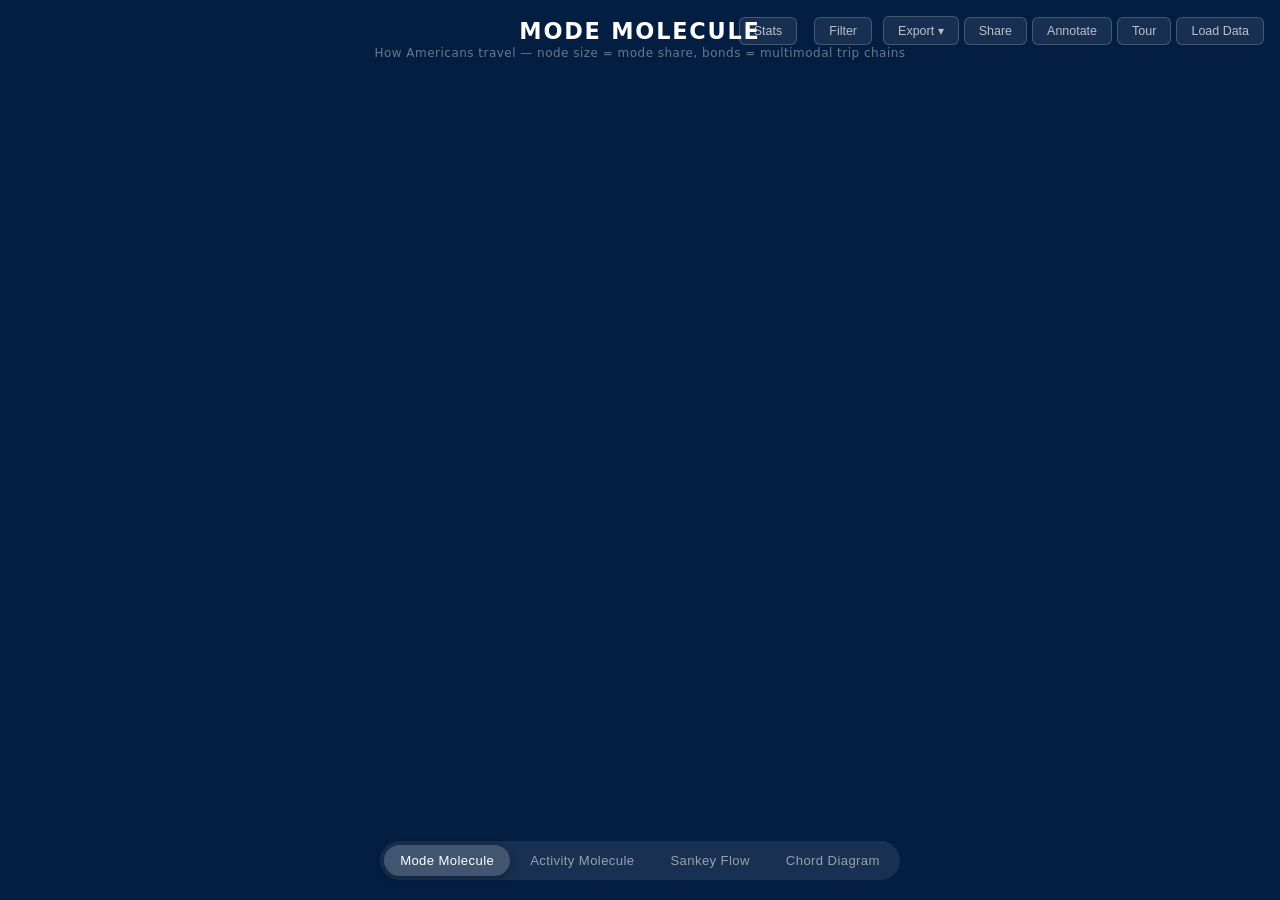
<file: travel-molecule.html>
<!DOCTYPE html>
<html lang="en">
<head>
  <meta charset="UTF-8">
  <meta name="viewport" content="width=device-width, initial-scale=1.0">
  <title>Travel Molecule — NHTS Visualization</title>
  <link rel="stylesheet" href="css/travel-molecule.css">
</head>
<body>

  <h1><span id="viz-title">Mode Molecule</span></h1>
  <p class="subtitle" id="viz-subtitle">How Americans travel — node size = mode share, bonds = multimodal trip chains</p>

  <div id="molecule-container"></div>

  <div id="stats-panel" class="stats-panel"></div>

  <div id="filter-panel" class="filter-panel"></div>

  <div class="print-only">
    <div class="print-header">Travel Molecule &mdash; NHTS 2017</div>
    <div class="print-footer">Data: National Household Travel Survey (nhts.ornl.gov)</div>
  </div>

  <div class="data-controls">
    <button id="btn-stats" onclick="StatsPanel.toggle()">Stats</button>
    <button class="filter-btn" id="btn-filter">Filter</button>
    <div class="export-dropdown" id="export-dropdown">
      <button class="data-btn" id="btn-export">Export &#9662;</button>
      <div class="export-menu" id="export-menu">
        <button class="export-option" data-format="svg">SVG</button>
        <button class="export-option" data-format="png">PNG</button>
        <button class="export-option" data-format="csv">CSV</button>
        <button class="export-option" data-format="json">JSON</button>
      </div>
    </div>
    <button class="data-btn" id="btn-share" title="Copy shareable link">Share</button>
    <button class="data-btn" id="btn-annotate" onclick="Annotations.toggleMode()" title="Toggle annotation mode">Annotate</button>
    <button class="data-btn" id="btn-tour" onclick="StoryMode.start()" title="Start guided tour">Tour</button>
    <button class="data-btn" id="btn-load" title="Load custom data">Load Data</button>
    <input type="file" id="file-input" accept=".csv,.json" multiple style="display:none">
  </div>

  <div class="search-box" id="search-container">
    <input type="text" id="node-search" placeholder="Search nodes... (press /)" autocomplete="off">
    <div class="search-results" id="search-results"></div>
  </div>

  <div class="keyboard-help" id="keyboard-help">
    <h3>Keyboard Shortcuts</h3>
    <div><kbd>Tab</kbd> / <kbd>Shift+Tab</kbd> Cycle through nodes</div>
    <div><kbd>Enter</kbd> / <kbd>Space</kbd> Select focused node</div>
    <div><kbd>Esc</kbd> Clear selection</div>
    <div><kbd>/</kbd> Open search</div>
    <div><kbd>1</kbd> Mode Molecule view</div>
    <div><kbd>2</kbd> Activity Molecule view</div>
    <div><kbd>3</kbd> Sankey Flow view</div>
    <div><kbd>4</kbd> Chord Diagram view</div>
    <div><kbd>t</kbd> Start guided tour</div>
    <div><kbd>a</kbd> Toggle annotation mode</div>
    <div><kbd>?</kbd> Toggle this help</div>
  </div>

  <div class="toast" id="toast"></div>

  <div class="toggle-bar">
    <button class="toggle-btn active" id="btn-mode" onclick="switchTo('mode')" aria-pressed="true">Mode Molecule</button>
    <button class="toggle-btn" id="btn-activity" onclick="switchTo('activity')" aria-pressed="false">Activity Molecule</button>
    <button class="toggle-btn" id="btn-sankey" onclick="switchTo('sankey')" aria-pressed="false">Sankey Flow</button>
    <button class="toggle-btn" id="btn-chord" onclick="switchTo('chord')" aria-pressed="false">Chord Diagram</button>
  </div>

  <div class="demo-selector" id="demo-selector" style="display:none">
    <select id="demo-dimension">
      <option value="">All Population</option>
    </select>
    <select id="demo-category" style="display:none">
    </select>
  </div>

  <div class="legend" id="mode-legend"></div>

  <script src="https://d3js.org/d3.v4.min.js" integrity="sha384-1EOYqz4UgZkewWm70NbT1JBUXSQpOIS2AaJy6/evZH+lXOrt9ITSJbFctNeyBoIJ" crossorigin="anonymous"></script>
  <script src="js/travel-molecule-data.js"></script>
  <script src="js/data-loader.js"></script>
  <script src="js/travel-molecule.js"></script>
  <script src="js/sankey-view.js"></script>
  <script src="js/chord-view.js"></script>
  <script src="js/filter-controls.js"></script>
  <script src="js/keyboard-nav.js"></script>
  <script src="js/stats-panel.js"></script>
  <script src="js/demographics.js"></script>
  <script src="js/story-mode.js"></script>
  <script src="js/annotations.js"></script>
  <script src="js/export.js"></script>
  <script src="js/url-state.js"></script>
  <script src="js/api.js"></script>
  <script>
    /* ── Toast notification helper ── */
    function showToast(message, type) {
      var toast = document.getElementById("toast");
      toast.textContent = message;
      toast.className = "toast " + (type || "success") + " visible";
      clearTimeout(showToast._timer);
      showToast._timer = setTimeout(function () {
        toast.className = "toast";
      }, 3000);
    }

    /* ── URL parameter handling ── */
    function getUrlParams() {
      var params = {};
      var search = window.location.search.substring(1);
      if (!search) return params;
      search.split("&").forEach(function (pair) {
        var kv = pair.split("=");
        params[decodeURIComponent(kv[0])] = decodeURIComponent(kv[1] || "");
      });
      return params;
    }

    function loadJsonUrl(url, callback) {
      d3.json(url, function (error, json) {
        if (error) {
          showToast("Failed to load JSON from URL", "error");
          return;
        }
        callback(json);
        showToast("Loaded dataset from URL", "success");
      });
    }

    function loadCsvDataset(modesUrl, chainsUrl, callback) {
      d3.csv(modesUrl, function (error, modes) {
        if (error) {
          showToast("Failed to load modes CSV", "error");
          return;
        }
        d3.csv(chainsUrl, function (error2, chains) {
          if (error2) {
            showToast("Failed to load chains CSV", "error");
            return;
          }
          var dataset = parseCsvToDataset(modes, chains);
          callback(dataset);
          showToast("Loaded CSV dataset", "success");
        });
      });
    }

    function parseCsvToDataset(modes, chains) {
      var nodes = modes.map(function (row) {
        return {
          id: row.id || row.mode || row.name,
          label: row.label || row.mode || row.name,
          share: parseFloat(row.share) || 0,
          color: row.color || "#888"
        };
      });
      var links = chains.map(function (row) {
        return {
          source: row.source || row.from,
          target: row.target || row.to,
          value: parseFloat(row.value || row.weight) || 1
        };
      });
      return { nodes: nodes, links: links };
    }

    /* ── File upload handling ── */
    document.getElementById("btn-load").addEventListener("click", function () {
      document.getElementById("file-input").click();
    });

    document.getElementById("file-input").addEventListener("change", function (e) {
      var files = e.target.files;
      if (!files || files.length === 0) return;

      if (files.length === 1 && files[0].name.match(/\.json$/i)) {
        var reader = new FileReader();
        reader.onload = function (evt) {
          try {
            var json = JSON.parse(evt.target.result);
            if (json.nodes && json.links) {
              switchDataset(json);
              buildLegend(json);
              StatsPanel.update(json);
              showToast("Loaded " + files[0].name, "success");
            } else {
              showToast("JSON must contain nodes and links arrays", "error");
            }
          } catch (err) {
            showToast("Invalid JSON file", "error");
          }
        };
        reader.readAsText(files[0]);
      } else {
        // Handle CSV files — match by filename pattern
        var csvFiles = Array.prototype.slice.call(files).filter(function (f) {
          return f.name.match(/\.csv$/i);
        });
        if (csvFiles.length === 0) {
          showToast("Unrecognized file format. Use .csv or .json", "error");
          return;
        }
        var modesFile = null;
        var chainsFile = null;
        csvFiles.forEach(function (f) {
          var name = f.name.toLowerCase();
          if (name.indexOf("mode") !== -1 || name.indexOf("node") !== -1) {
            modesFile = f;
          } else if (name.indexOf("chain") !== -1 || name.indexOf("link") !== -1 || name.indexOf("edge") !== -1) {
            chainsFile = f;
          } else if (name.indexOf("activit") !== -1) {
            modesFile = modesFile || f;
          }
        });
        if (!modesFile || !chainsFile) {
          if (csvFiles.length === 1) {
            showToast("Need both nodes and links CSVs (found 1 file)", "error");
          } else {
            showToast("Could not match CSV files. Name them with 'modes'/'chains'", "error");
          }
          return;
        }
        var readCsvFile = function (file, cb) {
          var r = new FileReader();
          r.onload = function (evt) { cb(d3.csvParse(evt.target.result)); };
          r.readAsText(file);
        };
        readCsvFile(modesFile, function (modes) {
          readCsvFile(chainsFile, function (chains) {
            var dataset = parseCsvToDataset(modes, chains);
            switchDataset(dataset);
            buildLegend(dataset);
            StatsPanel.update(dataset);
            showToast("Loaded CSV dataset (" + csvFiles.length + " files)", "success");
          });
        });
      }
      // Reset input so the same file can be re-selected
      e.target.value = "";
    });

    /* ── Filter panel toggle ── */
    document.getElementById("btn-filter").addEventListener("click", function () {
      var panel = document.getElementById("filter-panel");
      var btn = document.getElementById("btn-filter");
      panel.classList.toggle("open");
      btn.classList.toggle("active");
    });

    function initFilterControls(data) {
      FilterControls.init(
        document.getElementById("filter-panel"),
        data,
        function (filtered) {
          switchDataset(filtered);
          buildLegend(filtered);
          StatsPanel.update(filtered);
        }
      );
    }

    /* ── Demographic selector helpers ── */
    var currentView = "mode";

    function initDemoSelector() {
      Demographics.load().then(function () {
        var dimSelect = document.getElementById("demo-dimension");
        var dims = Demographics.getDimensions();
        dims.forEach(function (d) {
          var opt = document.createElement("option");
          opt.value = d;
          opt.textContent = Demographics.getDimensionLabel(d);
          dimSelect.appendChild(opt);
        });
        if (currentView === "mode") {
          document.getElementById("demo-selector").style.display = "flex";
        }
      }).catch(function (err) {
        console.warn("Could not load demographics:", err);
      });
    }

    function onDimensionChange() {
      var dimSelect = document.getElementById("demo-dimension");
      var catSelect = document.getElementById("demo-category");
      var dimension = dimSelect.value;

      if (!dimension) {
        catSelect.style.display = "none";
        catSelect.innerHTML = "";
        var data = MODE_MOLECULE_DATA;
        switchDataset(data);
        buildLegend(data);
        StatsPanel.update(data);
        return;
      }

      var cats = Demographics.getCategories(dimension);
      catSelect.innerHTML = "";
      cats.forEach(function (c) {
        var opt = document.createElement("option");
        opt.value = c;
        opt.textContent = c;
        catSelect.appendChild(opt);
      });
      catSelect.style.display = "";
      onCategoryChange();
    }

    function onCategoryChange() {
      var dimension = document.getElementById("demo-dimension").value;
      var category = document.getElementById("demo-category").value;
      if (!dimension || !category) return;

      var data = Demographics.buildMoleculeForCategory(dimension, category, MODE_MOLECULE_DATA);
      switchDataset(data);
      buildLegend(data);
      StatsPanel.update(data);
    }

    document.getElementById("demo-dimension").addEventListener("change", onDimensionChange);
    document.getElementById("demo-category").addEventListener("change", onCategoryChange);

    /* ── Initialization ── */
    document.addEventListener("DOMContentLoaded", function () {
      var params = getUrlParams();
      var initialView = params.view || "mode";
      currentView = initialView;

      if (params.data) {
        // ?data=url-to-json — load a complete JSON dataset
        loadJsonUrl(params.data, function (json) {
          initMolecule("molecule-container", json);
          buildLegend(json);
          StatsPanel.update(json);
          initFilterControls(json);
        });
      } else if (params.modes && params.chains) {
        // ?modes=path/to/modes.csv&chains=path/to/chains.csv — load custom CSVs
        loadCsvDataset(params.modes, params.chains, function (dataset) {
          initMolecule("molecule-container", dataset);
          buildLegend(dataset);
          StatsPanel.update(dataset);
          initFilterControls(dataset);
        });
      } else if (params.source === "csv") {
        // ?source=csv — load from data/ directory CSV files
        loadCsvDataset("data/modes.csv", "data/chains.csv", function (dataset) {
          initMolecule("molecule-container", dataset);
          buildLegend(dataset);
          StatsPanel.update(dataset);
          initFilterControls(dataset);
        });
      } else {
        // Default: use hardcoded data
        var defaultData = initialView === "activity" ? ACTIVITY_MOLECULE_DATA : MODE_MOLECULE_DATA;
        initMolecule("molecule-container", defaultData);
        buildLegend(defaultData);
        StatsPanel.update(defaultData);
        initFilterControls(defaultData);

        // ?view=activity — start on activity view
        if (initialView === "activity") {
          document.getElementById("btn-mode").className = "toggle-btn";
          document.getElementById("btn-activity").className = "toggle-btn active";
          document.getElementById("btn-mode").setAttribute("aria-pressed", "false");
          document.getElementById("btn-activity").setAttribute("aria-pressed", "true");
        }
      }

      // Load demographic data and populate selector
      initDemoSelector();

      /* ── Keyboard navigation ── */
      KeyboardNav.init(
        function () { return getMoleculeNodes(); },
        function (node) {
          // onFocus callback — highlight (or clear) a node
          if (node) {
            highlightNode(node.id);
          } else {
            highlightNode(null);
          }
        },
        function (node) {
          // onSelect callback — select a node
          if (node) {
            selectNode(node.id);
          }
        }
      );

      /* ── Search / autocomplete ── */
      var searchInput = document.getElementById("node-search");
      var searchResults = document.getElementById("search-results");
      var searchContainer = document.getElementById("search-container");
      var searchActiveIndex = -1;

      searchInput.addEventListener("input", function () {
        var query = searchInput.value.trim().toLowerCase();
        searchResults.innerHTML = "";
        searchActiveIndex = -1;
        if (!query) return;

        var nodes = getMoleculeNodes();
        var matches = nodes.filter(function (n) {
          return n.label.toLowerCase().indexOf(query) !== -1;
        });

        matches.forEach(function (n, i) {
          var div = document.createElement("div");
          div.className = "search-item";
          div.innerHTML = "<span>" + n.label + "</span><span style='color:" +
            n.color + "'>" + (n.share * 100).toFixed(1) + "%</span>";
          div.addEventListener("click", function () {
            selectNode(n.id);
            closeSearch();
          });
          searchResults.appendChild(div);
        });
      });

      searchInput.addEventListener("keydown", function (e) {
        var items = searchResults.querySelectorAll(".search-item");
        if (e.key === "ArrowDown") {
          e.preventDefault();
          searchActiveIndex = Math.min(searchActiveIndex + 1, items.length - 1);
          updateSearchActive(items);
        } else if (e.key === "ArrowUp") {
          e.preventDefault();
          searchActiveIndex = Math.max(searchActiveIndex - 1, 0);
          updateSearchActive(items);
        } else if (e.key === "Enter") {
          e.preventDefault();
          if (searchActiveIndex >= 0 && items[searchActiveIndex]) {
            items[searchActiveIndex].click();
          } else if (items.length > 0) {
            items[0].click();
          }
        } else if (e.key === "Escape") {
          e.preventDefault();
          closeSearch();
        }
      });

      function updateSearchActive(items) {
        for (var i = 0; i < items.length; i++) {
          items[i].classList.toggle("active", i === searchActiveIndex);
        }
        if (items[searchActiveIndex]) {
          items[searchActiveIndex].scrollIntoView({ block: "nearest" });
        }
      }

      function closeSearch() {
        searchContainer.classList.remove("visible");
        searchInput.value = "";
        searchResults.innerHTML = "";
        searchActiveIndex = -1;
        searchInput.blur();
      }

      // Close search on outside click
      document.addEventListener("click", function (e) {
        if (searchContainer.classList.contains("visible") &&
            !searchContainer.contains(e.target)) {
          closeSearch();
        }
      });
    });

    function switchTo(view) {
      var prevView = currentView;
      currentView = view;

      // Destroy previous non-molecule views
      if (prevView === "sankey") { SankeyView.destroy(); }
      if (prevView === "chord") { ChordView.destroy(); }

      // For molecule views, clear the container and re-init if coming from non-molecule
      var container = document.getElementById("molecule-container");
      var isMoleculeView = (view === "mode" || view === "activity");
      var wasMoleculeView = (prevView === "mode" || prevView === "activity");

      if (isMoleculeView) {
        var data = view === "mode" ? MODE_MOLECULE_DATA : ACTIVITY_MOLECULE_DATA;
        if (!wasMoleculeView) {
          // Coming from a non-molecule view: need to re-init the force graph
          container.innerHTML = "";
          initMolecule("molecule-container", data);
        } else {
          switchDataset(data);
        }
        buildLegend(data);
        StatsPanel.update(data);
        FilterControls.reset();
        FilterControls.updateNodes(data);
      } else if (view === "sankey") {
        if (wasMoleculeView) {
          // Clear molecule SVG first
          container.innerHTML = "";
        }
        SankeyView.init("molecule-container", MODE_MOLECULE_DATA, ACTIVITY_MOLECULE_DATA);
        buildLegend(MODE_MOLECULE_DATA);
      } else if (view === "chord") {
        if (wasMoleculeView) {
          container.innerHTML = "";
        }
        ChordView.init("molecule-container", MODE_MOLECULE_DATA);
        buildLegend(MODE_MOLECULE_DATA);
      }

      // Update toggle button states
      var viewButtons = ["mode", "activity", "sankey", "chord"];
      viewButtons.forEach(function (v) {
        var btn = document.getElementById("btn-" + v);
        if (btn) {
          btn.className = "toggle-btn" + (v === view ? " active" : "");
          btn.setAttribute("aria-pressed", v === view ? "true" : "false");
        }
      });

      // Show demographic selector only for mode view
      var demoSelector = document.getElementById("demo-selector");
      if (view === "mode" && Demographics.data) {
        demoSelector.style.display = "flex";
      } else {
        demoSelector.style.display = "none";
      }

      // Reset demographic dropdowns when switching away from mode view
      if (view !== "mode") {
        document.getElementById("demo-dimension").value = "";
        document.getElementById("demo-category").style.display = "none";
        document.getElementById("demo-category").innerHTML = "";
      }
    }

    function buildLegend(data) {
      var el = document.getElementById("mode-legend");
      el.innerHTML = data.nodes.map(function (n) {
        return '<div><span class="legend-dot" style="background:' + n.color + '"></span>' +
          n.label + ' (' + (n.share * 100).toFixed(1) + '%)</div>';
      }).join("");
    }

    /* ── Export dropdown ── */
    (function () {
      var exportBtn = document.getElementById("btn-export");
      var exportMenu = document.getElementById("export-menu");

      exportBtn.addEventListener("click", function (e) {
        e.stopPropagation();
        exportMenu.classList.toggle("open");
      });

      document.addEventListener("click", function () {
        exportMenu.classList.remove("open");
      });

      var options = document.querySelectorAll(".export-option");
      for (var i = 0; i < options.length; i++) {
        options[i].addEventListener("click", function (e) {
          e.stopPropagation();
          var format = this.getAttribute("data-format");
          var svgEl = document.querySelector("#molecule-container svg");
          if (format === "svg") {
            ExportTools.exportSVG(svgEl);
          } else if (format === "png") {
            ExportTools.exportPNG(svgEl);
          } else if (format === "csv") {
            ExportTools.exportDataCSV(null);
          } else if (format === "json") {
            ExportTools.exportDataJSON(null);
          }
          exportMenu.classList.remove("open");
        });
      }
    })();

    /* ── Share button ── */
    document.getElementById("btn-share").addEventListener("click", function () {
      UrlState.copyShareURL();
    });

    /* ── Restore state from URL hash on load ── */
    (function () {
      var hashState = UrlState.decode();
      if (hashState && hashState.view) {
        setTimeout(function () { UrlState.apply(hashState); }, 300);
      }
    })();
  </script>

</body>
</html>
</file>
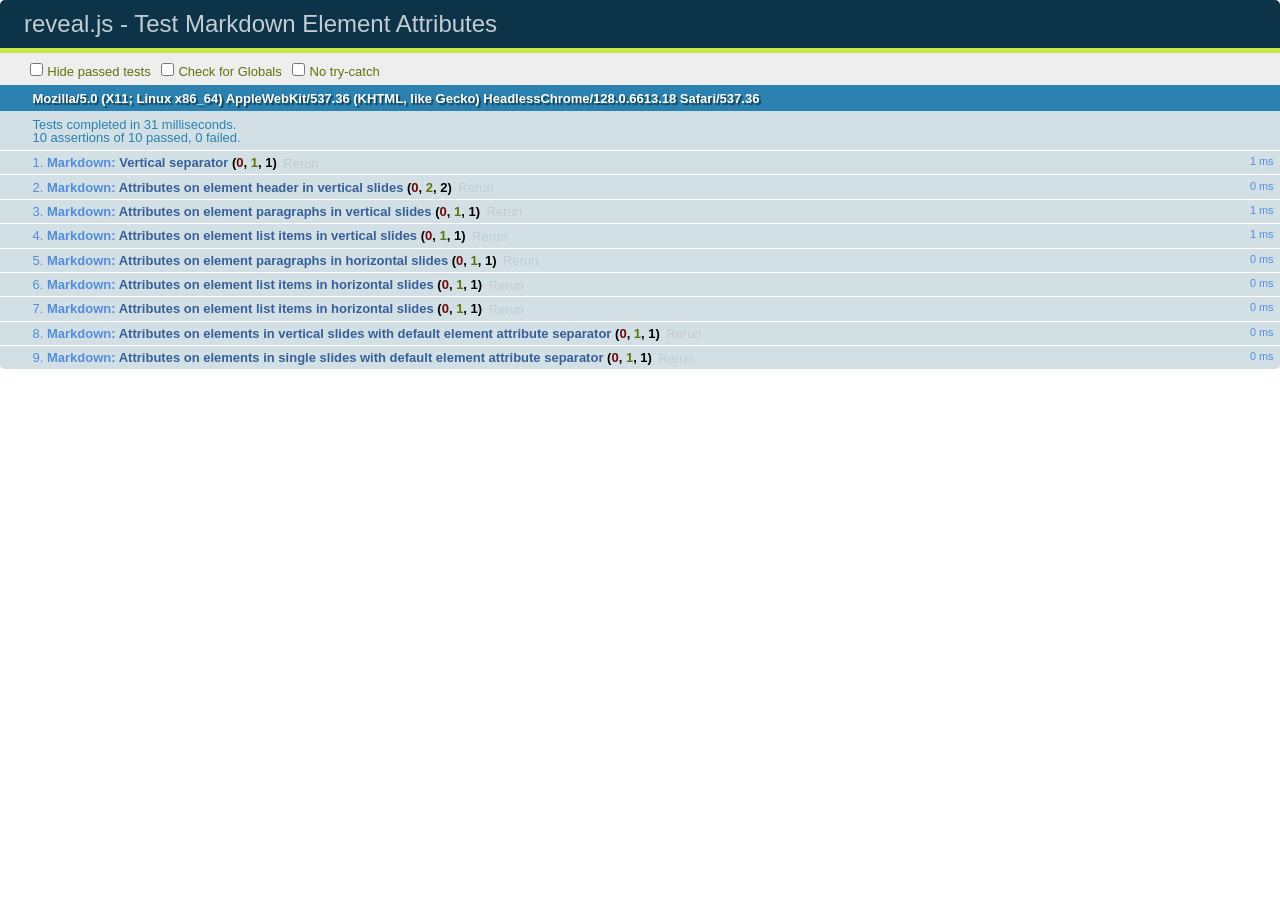
<file: reveal.js-3.1.0/test/test-markdown-element-attributes.html>
<!doctype html>
<html lang="en">

	<head>
		<meta charset="utf-8">

		<title>reveal.js - Test Markdown Element Attributes</title>

		<link rel="stylesheet" href="../css/reveal.css">
		<link rel="stylesheet" href="qunit-1.12.0.css">
	</head>

	<body style="overflow: auto;">

		<div id="qunit"></div>
		<div id="qunit-fixture"></div>

		<div class="reveal" style="display: none;">

			<div class="slides">

				<!-- <section data-markdown="example.md" data-separator="^\n\n\n" data-separator-vertical="^\n\n"></section> -->

				<!-- Slides are separated by newline + three dashes + newline, vertical slides identical but two dashes -->
				<section data-markdown data-separator="^\n---\n$" data-separator-vertical="^\n--\n$" data-element-attributes="{_\s*?([^}]+?)}">>
					<script type="text/template">
						## Slide 1.1
						<!-- {_class="fragment fade-out" data-fragment-index="1"} -->

						--

						## Slide 1.2
						<!-- {_class="fragment shrink"} -->

						Paragraph 1
						<!-- {_class="fragment grow"} -->

						Paragraph 2
						<!-- {_class="fragment grow"} -->

						- list item 1 <!-- {_class="fragment grow"} -->
						- list item 2 <!-- {_class="fragment grow"} -->
						- list item 3 <!-- {_class="fragment grow"} -->


						---

						## Slide 2


						Paragraph 1.2  
						multi-line <!-- {_class="fragment highlight-red"} -->

						Paragraph 2.2 <!-- {_class="fragment highlight-red"} -->

						Paragraph 2.3 <!-- {_class="fragment highlight-red"} -->

						Paragraph 2.4 <!-- {_class="fragment highlight-red"} -->

						- list item 1 <!-- {_class="fragment highlight-green"} -->
						- list item 2<!-- {_class="fragment highlight-green"} -->
						- list item 3<!-- {_class="fragment highlight-green"} -->
						- list item 4
						<!-- {_class="fragment highlight-green"} -->
						- list item 5<!-- {_class="fragment highlight-green"} -->

						Test

						![Example Picture](examples/assets/image2.png)
						<!-- {_class="reveal stretch"} -->

					</script>
				</section>



				<section 	data-markdown data-separator="^\n\n\n"
									data-separator-vertical="^\n\n"
									data-separator-notes="^Note:"
									data-charset="utf-8">
					<script type="text/template">
						# Test attributes in Markdown with default separator
						## Slide 1 Def <!-- .element: class="fragment highlight-red" data-fragment-index="1" -->


						## Slide 2 Def
						<!-- .element: class="fragment highlight-red" -->

					</script>
				</section>

				<section data-markdown>
				  <script type="text/template">
					## Hello world
					A paragraph
					<!-- .element: class="fragment highlight-blue" -->
				  </script>
				</section>

				<section data-markdown>
				  <script type="text/template">
					## Hello world

					Multiple  
					Line
					<!-- .element: class="fragment highlight-blue" -->
				  </script>
				</section>

				<section data-markdown>
				  <script type="text/template">
					## Hello world

					Test<!-- .element: class="fragment highlight-blue" -->

					More Test
				  </script>
				</section>


			</div>

		</div>

		<script src="../lib/js/head.min.js"></script>
		<script src="../js/reveal.js"></script>
		<script src="../plugin/markdown/marked.js"></script>
		<script src="../plugin/markdown/markdown.js"></script>
		<script src="qunit-1.12.0.js"></script>

		<script src="test-markdown-element-attributes.js"></script>

	</body>
</html>
</file>
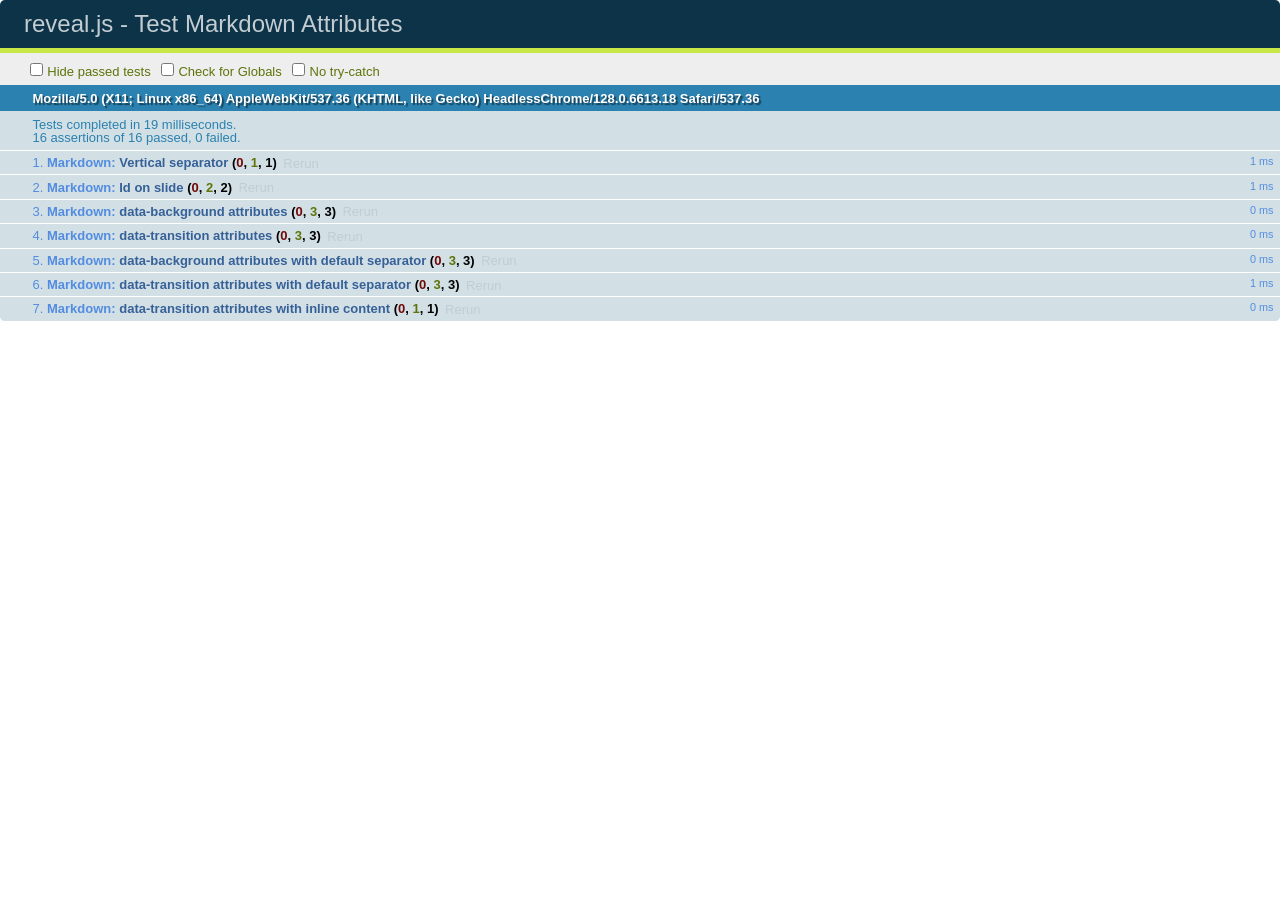
<file: reveal.js-3.1.0/test/test-markdown-slide-attributes.html>
<!doctype html>
<html lang="en">

	<head>
		<meta charset="utf-8">

		<title>reveal.js - Test Markdown Attributes</title>

		<link rel="stylesheet" href="../css/reveal.css">
		<link rel="stylesheet" href="qunit-1.12.0.css">
	</head>

	<body style="overflow: auto;">

		<div id="qunit"></div>
		<div id="qunit-fixture"></div>

		<div class="reveal" style="display: none;">

			<div class="slides">

				<!-- <section data-markdown="example.md" data-separator="^\n\n\n" data-separator-vertical="^\n\n"></section> -->

				<!-- Slides are separated by three lines, vertical slides by two lines, attributes are one any line starting with (spaces and) two dashes -->
				<section 	data-markdown data-separator="^\n\n\n"
									data-separator-vertical="^\n\n"
									data-separator-notes="^Note:"
									data-attributes="--\s(.*?)$"
									data-charset="utf-8">
					<script type="text/template">
						# Test attributes in Markdown
						## Slide 1



						## Slide 2
						<!-- -- id="slide2" data-transition="zoom" data-background="#A0C66B" -->


						## Slide 2.1
						<!-- -- data-background="#ff0000" data-transition="fade" -->


						## Slide 2.2
						[Link to Slide2](#/slide2)



						## Slide 3
						<!-- -- data-transition="zoom" data-background="#C6916B" -->



						## Slide 4
					</script>
				</section>

				<section 	data-markdown data-separator="^\n\n\n"
									data-separator-vertical="^\n\n"
									data-separator-notes="^Note:"
									data-charset="utf-8">
					<script type="text/template">
						# Test attributes in Markdown with default separator
						## Slide 1 Def



						## Slide 2 Def
						<!-- .slide: id="slide2def" data-transition="concave" data-background="#A7C66B" -->


						## Slide 2.1 Def
						<!-- .slide: data-background="#f70000" data-transition="page" -->


						## Slide 2.2 Def
						[Link to Slide2](#/slide2def)



						## Slide 3 Def
						<!-- .slide: data-transition="concave" data-background="#C7916B" -->



						## Slide 4
					</script>
				</section>

				<section data-markdown>
					<script type="text/template">
						<!-- .slide: data-background="#ff0000" -->
						## Hello world
					</script>
				</section>

				<section data-markdown>
					<script type="text/template">
						## Hello world
						<!-- .slide: data-background="#ff0000" -->
					</script>
				</section>

				<section data-markdown>
					<script type="text/template">
						## Hello world

						Test
						<!-- .slide: data-background="#ff0000" -->

						More Test
					</script>
				</section>

			</div>

		</div>

		<script src="../lib/js/head.min.js"></script>
		<script src="../js/reveal.js"></script>
		<script src="../plugin/markdown/marked.js"></script>
		<script src="../plugin/markdown/markdown.js"></script>
		<script src="qunit-1.12.0.js"></script>

		<script src="test-markdown-slide-attributes.js"></script>

	</body>
</html>
</file>
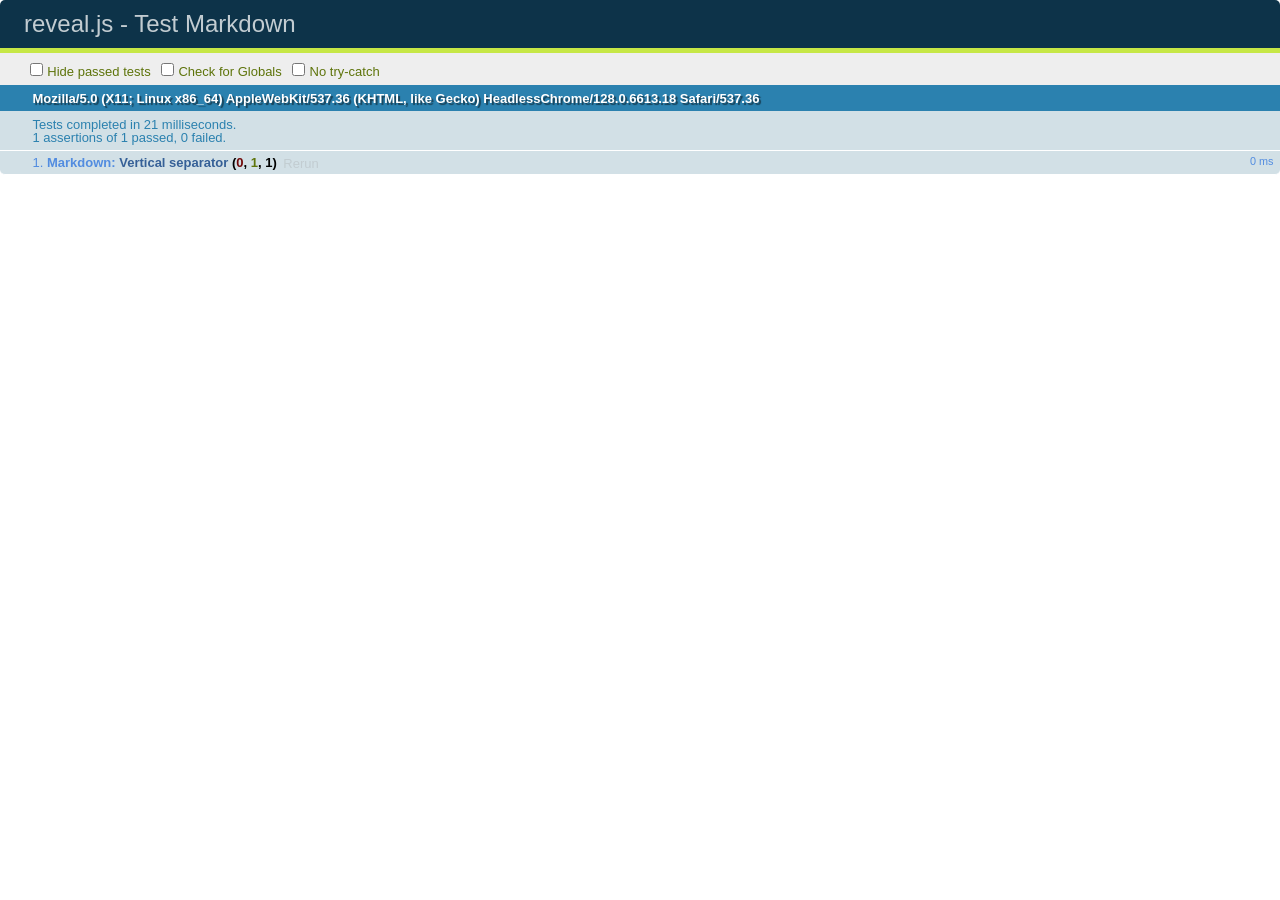
<file: reveal.js-3.1.0/test/test-markdown.html>
<!doctype html>
<html lang="en">

	<head>
		<meta charset="utf-8">

		<title>reveal.js - Test Markdown</title>

		<link rel="stylesheet" href="../css/reveal.css">
		<link rel="stylesheet" href="qunit-1.12.0.css">
	</head>

	<body style="overflow: auto;">

		<div id="qunit"></div>
  		<div id="qunit-fixture"></div>

		<div class="reveal" style="display: none;">

			<div class="slides">

				<!-- <section data-markdown="example.md" data-separator="^\n\n\n" data-separator-vertical="^\n\n"></section> -->

				<!-- Slides are separated by newline + three dashes + newline, vertical slides identical but two dashes -->
				<section data-markdown data-separator="^\n---\n$" data-separator-vertical="^\n--\n$">
					<script type="text/template">
						## Slide 1.1

						--

						## Slide 1.2

						---

						## Slide 2
					</script>
				</section>

			</div>

		</div>

		<script src="../lib/js/head.min.js"></script>
		<script src="../js/reveal.js"></script>
		<script src="../plugin/markdown/marked.js"></script>
		<script src="../plugin/markdown/markdown.js"></script>
		<script src="qunit-1.12.0.js"></script>

		<script src="test-markdown.js"></script>

	</body>
</html>
</file>
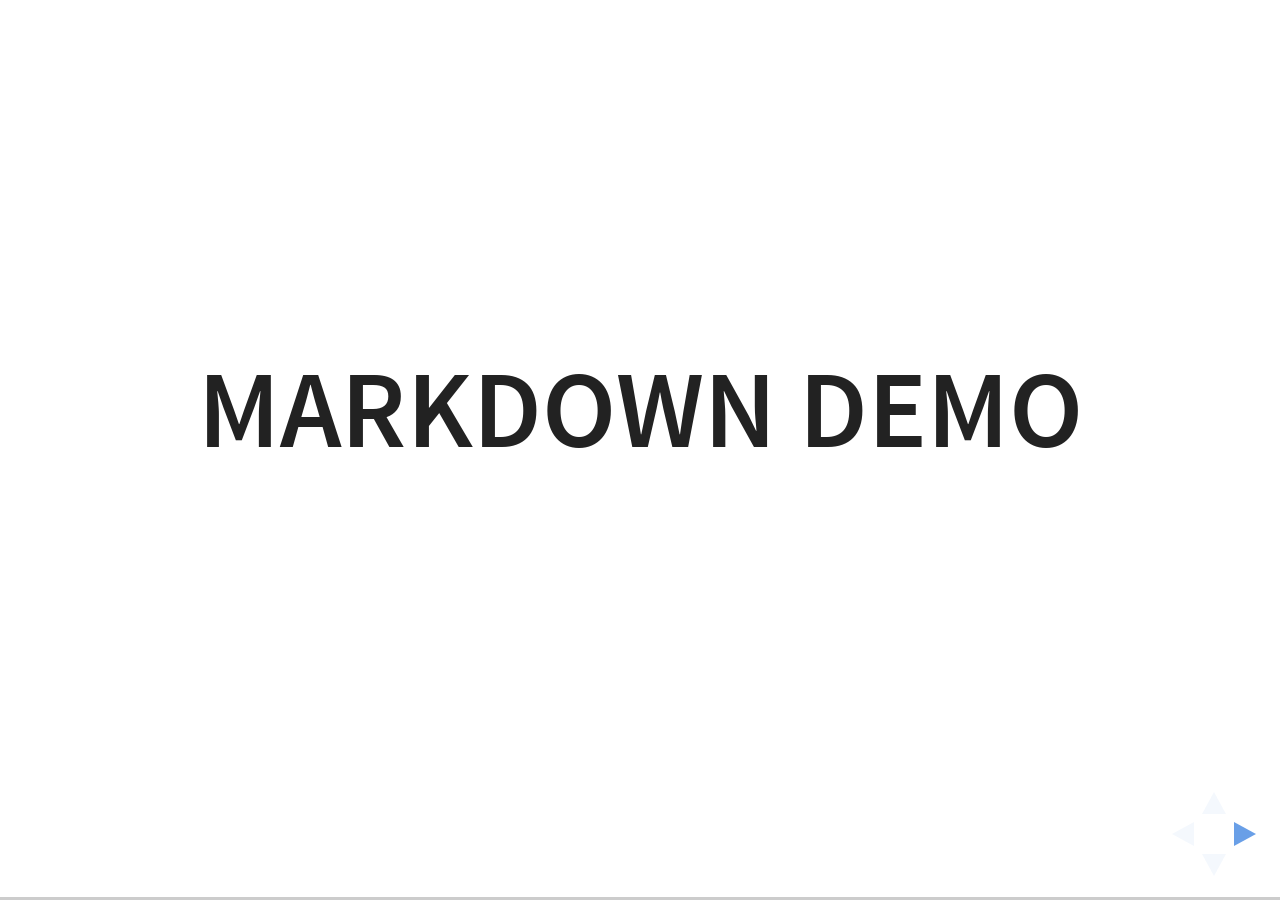
<file: reveal.js-3.1.0/plugin/markdown/example.html>
<!doctype html>
<html lang="en">

	<head>
		<meta charset="utf-8">

		<title>reveal.js - Markdown Demo</title>

		<link rel="stylesheet" href="../../css/reveal.css">
		<link rel="stylesheet" href="../../css/theme/white.css" id="theme">

        <link rel="stylesheet" href="../../lib/css/zenburn.css">
	</head>

	<body>

		<div class="reveal">

			<div class="slides">

                <!-- Use external markdown resource, separate slides by three newlines; vertical slides by two newlines -->
                <section data-markdown="example.md" data-separator="^\n\n\n" data-separator-vertical="^\n\n"></section>

                <!-- Slides are separated by three dashes (quick 'n dirty regular expression) -->
                <section data-markdown data-separator="---">
                    <script type="text/template">
                        ## Demo 1
                        Slide 1
                        ---
                        ## Demo 1
                        Slide 2
                        ---
                        ## Demo 1
                        Slide 3
                    </script>
                </section>

                <!-- Slides are separated by newline + three dashes + newline, vertical slides identical but two dashes -->
                <section data-markdown data-separator="^\n---\n$" data-separator-vertical="^\n--\n$">
                    <script type="text/template">
                        ## Demo 2
                        Slide 1.1

                        --

                        ## Demo 2
                        Slide 1.2

                        ---

                        ## Demo 2
                        Slide 2
                    </script>
                </section>

                <!-- No "extra" slides, since there are no separators defined (so they'll become horizontal rulers) -->
                <section data-markdown>
                    <script type="text/template">
                        A

                        ---

                        B

                        ---

                        C
                    </script>
                </section>

                <!-- Slide attributes -->
                <section data-markdown>
                    <script type="text/template">
                        <!-- .slide: data-background="#000000" -->
                        ## Slide attributes
                    </script>
                </section>

                <!-- Element attributes -->
                <section data-markdown>
                    <script type="text/template">
                        ## Element attributes
                        - Item 1 <!-- .element: class="fragment" data-fragment-index="2" -->
                        - Item 2 <!-- .element: class="fragment" data-fragment-index="1" -->
                    </script>
                </section>

                <!-- Code -->
                <section data-markdown>
                    <script type="text/template">
                        ```php
                        public function foo()
                        {
                            $foo = array(
                                'bar' => 'bar'
                            )
                        }
                        ```
                    </script>
                </section>

            </div>
		</div>

		<script src="../../lib/js/head.min.js"></script>
		<script src="../../js/reveal.js"></script>

		<script>

			Reveal.initialize({
				controls: true,
				progress: true,
				history: true,
				center: true,

				// Optional libraries used to extend on reveal.js
				dependencies: [
					{ src: '../../lib/js/classList.js', condition: function() { return !document.body.classList; } },
					{ src: 'marked.js', condition: function() { return !!document.querySelector( '[data-markdown]' ); } },
                    { src: 'markdown.js', condition: function() { return !!document.querySelector( '[data-markdown]' ); } },
                    { src: '../highlight/highlight.js', async: true, callback: function() { hljs.initHighlightingOnLoad(); } },
					{ src: '../notes/notes.js' }
				]
			});

		</script>

	</body>
</html>
</file>
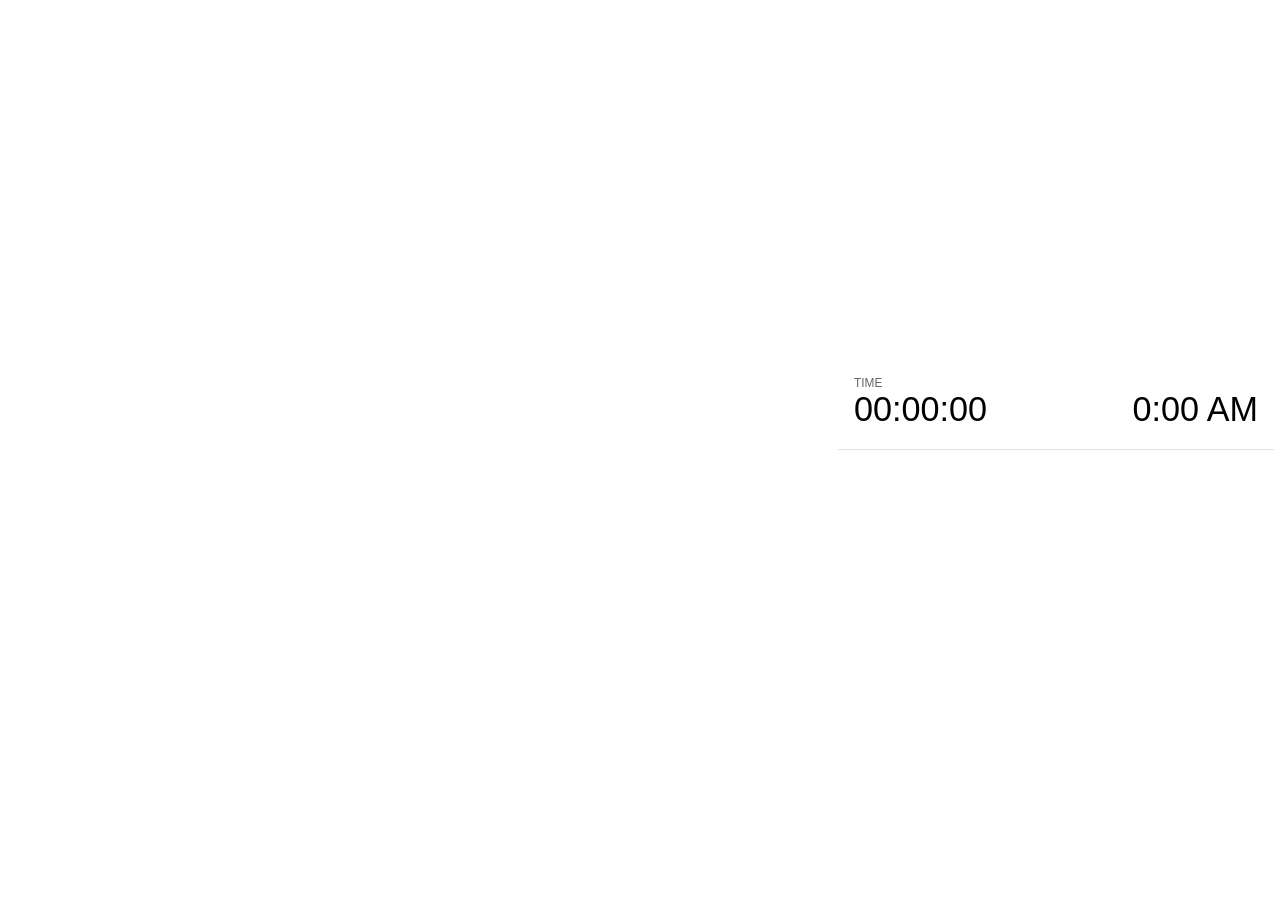
<file: reveal.js-3.1.0/plugin/notes/notes.html>
<!doctype html>
<html lang="en">
	<head>
		<meta charset="utf-8">

		<title>reveal.js - Slide Notes</title>

		<style>
			body {
				font-family: Helvetica;
			}

			#current-slide,
			#upcoming-slide,
			#speaker-controls {
				padding: 6px;
				box-sizing: border-box;
				-moz-box-sizing: border-box;
			}

			#current-slide iframe,
			#upcoming-slide iframe {
				width: 100%;
				height: 100%;
				border: 1px solid #ddd;
			}

			#current-slide .label,
			#upcoming-slide .label {
				position: absolute;
				top: 10px;
				left: 10px;
				font-weight: bold;
				font-size: 14px;
				z-index: 2;
				color: rgba( 255, 255, 255, 0.9 );
			}

			#current-slide {
				position: absolute;
				width: 65%;
				height: 100%;
				top: 0;
				left: 0;
				padding-right: 0;
			}

			#upcoming-slide {
				position: absolute;
				width: 35%;
				height: 40%;
				right: 0;
				top: 0;
			}

			#speaker-controls {
				position: absolute;
				top: 40%;
				right: 0;
				width: 35%;
				height: 60%;
				overflow: auto;

				font-size: 18px;
			}

				.speaker-controls-time.hidden,
				.speaker-controls-notes.hidden {
					display: none;
				}

				.speaker-controls-time .label,
				.speaker-controls-notes .label {
					text-transform: uppercase;
					font-weight: normal;
					font-size: 0.66em;
					color: #666;
					margin: 0;
				}

				.speaker-controls-time {
					border-bottom: 1px solid rgba( 200, 200, 200, 0.5 );
					margin-bottom: 10px;
					padding: 10px 16px;
					padding-bottom: 20px;
					cursor: pointer;
				}

				.speaker-controls-time .reset-button {
					opacity: 0;
					float: right;
					color: #666;
					text-decoration: none;
				}
				.speaker-controls-time:hover .reset-button {
					opacity: 1;
				}

				.speaker-controls-time .timer,
				.speaker-controls-time .clock {
					width: 50%;
					font-size: 1.9em;
				}

				.speaker-controls-time .timer {
					float: left;
				}

				.speaker-controls-time .clock {
					float: right;
					text-align: right;
				}

				.speaker-controls-time span.mute {
					color: #bbb;
				}

				.speaker-controls-notes {
					padding: 10px 16px;
				}

				.speaker-controls-notes .value {
					margin-top: 5px;
					line-height: 1.4;
					font-size: 1.2em;
				}

			.clear {
				clear: both;
			}

			@media screen and (max-width: 1080px) {
				#speaker-controls {
					font-size: 16px;
				}
			}

			@media screen and (max-width: 900px) {
				#speaker-controls {
					font-size: 14px;
				}
			}

			@media screen and (max-width: 800px) {
				#speaker-controls {
					font-size: 12px;
				}
			}

		</style>
	</head>

	<body>

		<div id="current-slide"></div>
		<div id="upcoming-slide"><span class="label">UPCOMING:</span></div>
		<div id="speaker-controls">
			<div class="speaker-controls-time">
				<h4 class="label">Time <span class="reset-button">Click to Reset</span></h4>
				<div class="clock">
					<span class="clock-value">0:00 AM</span>
				</div>
				<div class="timer">
					<span class="hours-value">00</span><span class="minutes-value">:00</span><span class="seconds-value">:00</span>
				</div>
				<div class="clear"></div>
			</div>

			<div class="speaker-controls-notes hidden">
				<h4 class="label">Notes</h4>
				<div class="value"></div>
			</div>
		</div>

		<script src="../../plugin/markdown/marked.js"></script>
		<script>

			(function() {

				var notes,
					notesValue,
					currentState,
					currentSlide,
					upcomingSlide,
					connected = false;

				window.addEventListener( 'message', function( event ) {

					var data = JSON.parse( event.data );

					// Messages sent by the notes plugin inside of the main window
					if( data && data.namespace === 'reveal-notes' ) {
						if( data.type === 'connect' ) {
							handleConnectMessage( data );
						}
						else if( data.type === 'state' ) {
							handleStateMessage( data );
						}
					}
					// Messages sent by the reveal.js inside of the current slide preview
					else if( data && data.namespace === 'reveal' ) {
						if( /ready/.test( data.eventName ) ) {
							// Send a message back to notify that the handshake is complete
							window.opener.postMessage( JSON.stringify({ namespace: 'reveal-notes', type: 'connected'} ), '*' );
						}
						else if( /slidechanged|fragmentshown|fragmenthidden|overviewshown|overviewhidden|paused|resumed/.test( data.eventName ) && currentState !== JSON.stringify( data.state ) ) {
							window.opener.postMessage( JSON.stringify({ method: 'setState', args: [ data.state ]} ), '*' );
						}
					}

				} );

				/**
				 * Called when the main window is trying to establish a
				 * connection.
				 */
				function handleConnectMessage( data ) {

					if( connected === false ) {
						connected = true;

						setupIframes( data );
						setupKeyboard();
						setupNotes();
						setupTimer();
					}

				}

				/**
				 * Called when the main window sends an updated state.
				 */
				function handleStateMessage( data ) {

					// Store the most recently set state to avoid circular loops
					// applying the same state
					currentState = JSON.stringify( data.state );

					// No need for updating the notes in case of fragment changes
					if ( data.notes ) {
						notes.classList.remove( 'hidden' );
						if( data.markdown ) {
							notesValue.innerHTML = marked( data.notes );
						}
						else {
							notesValue.innerHTML = data.notes;
						}
					}
					else {
						notes.classList.add( 'hidden' );
					}

					// Update the note slides
					currentSlide.contentWindow.postMessage( JSON.stringify({ method: 'setState', args: [ data.state ] }), '*' );
					upcomingSlide.contentWindow.postMessage( JSON.stringify({ method: 'setState', args: [ data.state ] }), '*' );
					upcomingSlide.contentWindow.postMessage( JSON.stringify({ method: 'next' }), '*' );

				}

				// Limit to max one state update per X ms
				handleStateMessage = debounce( handleStateMessage, 200 );

				/**
				 * Forward keyboard events to the current slide window.
				 * This enables keyboard events to work even if focus
				 * isn't set on the current slide iframe.
				 */
				function setupKeyboard() {

					document.addEventListener( 'keydown', function( event ) {
						currentSlide.contentWindow.postMessage( JSON.stringify({ method: 'triggerKey', args: [ event.keyCode ] }), '*' );
					} );

				}

				/**
				 * Creates the preview iframes.
				 */
				function setupIframes( data ) {

					var params = [
						'receiver',
						'progress=false',
						'history=false',
						'transition=none',
						'autoSlide=0',
						'backgroundTransition=none'
					].join( '&' );

					var hash = '#/' + data.state.indexh + '/' + data.state.indexv;
					var currentURL = data.url + '?' + params + '&postMessageEvents=true' + hash;
					var upcomingURL = data.url + '?' + params + '&controls=false' + hash;

					currentSlide = document.createElement( 'iframe' );
					currentSlide.setAttribute( 'width', 1280 );
					currentSlide.setAttribute( 'height', 1024 );
					currentSlide.setAttribute( 'src', currentURL );
					document.querySelector( '#current-slide' ).appendChild( currentSlide );

					upcomingSlide = document.createElement( 'iframe' );
					upcomingSlide.setAttribute( 'width', 640 );
					upcomingSlide.setAttribute( 'height', 512 );
					upcomingSlide.setAttribute( 'src', upcomingURL );
					document.querySelector( '#upcoming-slide' ).appendChild( upcomingSlide );

				}

				/**
				 * Setup the notes UI.
				 */
				function setupNotes() {

					notes = document.querySelector( '.speaker-controls-notes' );
					notesValue = document.querySelector( '.speaker-controls-notes .value' );

				}

				/**
				 * Create the timer and clock and start updating them
				 * at an interval.
				 */
				function setupTimer() {

					var start = new Date(),
						timeEl = document.querySelector( '.speaker-controls-time' ),
						clockEl = timeEl.querySelector( '.clock-value' ),
						hoursEl = timeEl.querySelector( '.hours-value' ),
						minutesEl = timeEl.querySelector( '.minutes-value' ),
						secondsEl = timeEl.querySelector( '.seconds-value' );

					function _updateTimer() {

						var diff, hours, minutes, seconds,
							now = new Date();

						diff = now.getTime() - start.getTime();
						hours = Math.floor( diff / ( 1000 * 60 * 60 ) );
						minutes = Math.floor( ( diff / ( 1000 * 60 ) ) % 60 );
						seconds = Math.floor( ( diff / 1000 ) % 60 );

						clockEl.innerHTML = now.toLocaleTimeString( 'en-US', { hour12: true, hour: '2-digit', minute:'2-digit' } );
						hoursEl.innerHTML = zeroPadInteger( hours );
						hoursEl.className = hours > 0 ? '' : 'mute';
						minutesEl.innerHTML = ':' + zeroPadInteger( minutes );
						minutesEl.className = minutes > 0 ? '' : 'mute';
						secondsEl.innerHTML = ':' + zeroPadInteger( seconds );

					}

					// Update once directly
					_updateTimer();

					// Then update every second
					setInterval( _updateTimer, 1000 );

					timeEl.addEventListener( 'click', function() {
						start = new Date();
						_updateTimer();
						return false;
					} );

				}

				function zeroPadInteger( num ) {

					var str = '00' + parseInt( num );
					return str.substring( str.length - 2 );

				}

				/**
				 * Limits the frequency at which a function can be called.
				 */
				function debounce( fn, ms ) {

					var lastTime = 0,
						timeout;

					return function() {

						var args = arguments;
						var context = this;

						clearTimeout( timeout );

						var timeSinceLastCall = Date.now() - lastTime;
						if( timeSinceLastCall > ms ) {
							fn.apply( context, args );
							lastTime = Date.now();
						}
						else {
							timeout = setTimeout( function() {
								fn.apply( context, args );
								lastTime = Date.now();
							}, ms - timeSinceLastCall );
						}

					}

				}

			})();

		</script>
	</body>
</html>
</file>
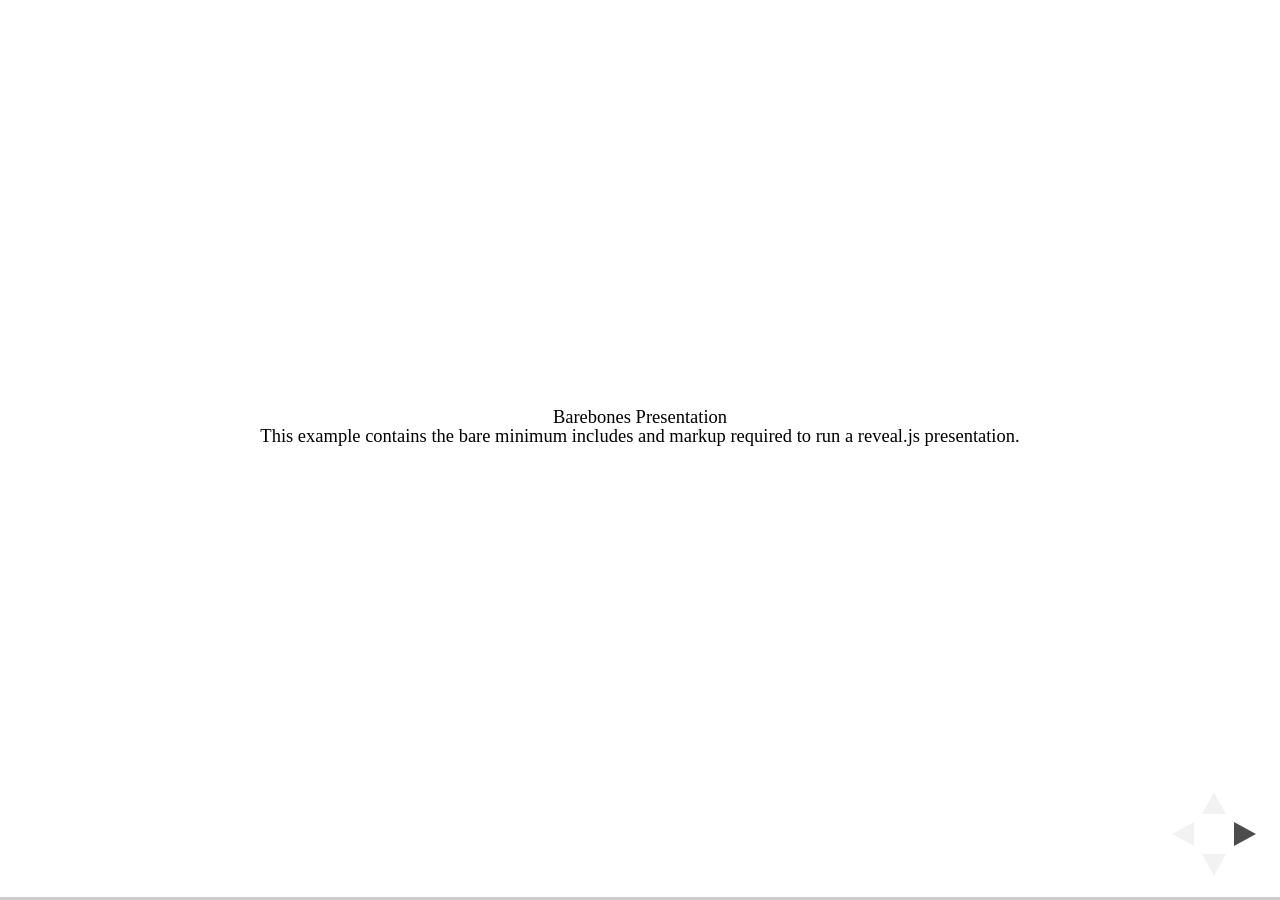
<file: reveal.js-3.1.0/test/examples/barebones.html>
<!doctype html>
<html lang="en">

	<head>
		<meta charset="utf-8">

		<title>reveal.js - Barebones</title>

		<link rel="stylesheet" href="../../css/reveal.css">
	</head>

	<body>

		<div class="reveal">

			<div class="slides">

				<section>
					<h2>Barebones Presentation</h2>
					<p>This example contains the bare minimum includes and markup required to run a reveal.js presentation.</p>
				</section>

				<section>
					<h2>No Theme</h2>
					<p>There's no theme included, so it will fall back on browser defaults.</p>
				</section>

			</div>

		</div>

		<script src="../../js/reveal.js"></script>

		<script>

			Reveal.initialize();

		</script>

	</body>
</html>
</file>
<file: css/travel-molecule.css>
* {
  margin: 0;
  padding: 0;
  box-sizing: border-box;
}

body {
  background: #041E42;
  font-family: 'Segoe UI', system-ui, -apple-system, sans-serif;
  color: #e0e0e0;
  overflow: hidden;
  width: 100%;
  height: 100vh;
  display: flex;
  flex-direction: column;
  align-items: center;
  justify-content: center;
}

h1 {
  font-size: 1.4rem;
  font-weight: 300;
  letter-spacing: 0.08em;
  text-transform: uppercase;
  color: rgba(255, 255, 255, 0.85);
  margin-top: 18px;
  text-align: center;
}

h1 span {
  font-weight: 600;
  color: #fff;
}

#molecule-container {
  flex: 1;
  width: 100%;
  display: flex;
  align-items: center;
  justify-content: center;
}

svg {
  display: block;
}

/* ── Toggle buttons ── */
.toggle-bar {
  display: flex;
  gap: 4px;
  margin-bottom: 20px;
  background: rgba(255, 255, 255, 0.08);
  border-radius: 24px;
  padding: 4px;
}

.toggle-btn {
  padding: 8px 16px;
  border: none;
  border-radius: 20px;
  background: transparent;
  color: rgba(255, 255, 255, 0.55);
  font-size: 0.82rem;
  font-weight: 500;
  letter-spacing: 0.03em;
  cursor: pointer;
  transition: all 0.3s ease;
  white-space: nowrap;
}

.toggle-btn:hover {
  color: rgba(255, 255, 255, 0.85);
}

.toggle-btn.active {
  background: rgba(255, 255, 255, 0.18);
  color: #fff;
  box-shadow: 0 2px 8px rgba(0, 0, 0, 0.3);
}

/* ── Tooltip ── */
.tooltip {
  position: absolute;
  pointer-events: none;
  background: rgba(10, 18, 40, 0.92);
  border: 1px solid rgba(255, 255, 255, 0.15);
  border-radius: 10px;
  padding: 12px 16px;
  font-size: 0.82rem;
  line-height: 1.55;
  color: #ddd;
  box-shadow: 0 8px 30px rgba(0, 0, 0, 0.5);
  backdrop-filter: blur(8px);
  max-width: 240px;
  opacity: 0;
  transition: opacity 0.15s ease;
  z-index: 100;
}

.tooltip.visible {
  opacity: 1;
}

.tooltip .tt-label {
  font-weight: 700;
  font-size: 0.95rem;
  color: #fff;
  margin-bottom: 4px;
}

.tooltip .tt-share {
  font-size: 1.1rem;
  font-weight: 600;
  margin-bottom: 6px;
}

.tooltip .tt-connections {
  border-top: 1px solid rgba(255, 255, 255, 0.1);
  padding-top: 6px;
  margin-top: 4px;
}

.tooltip .tt-conn-item {
  display: flex;
  justify-content: space-between;
  gap: 12px;
}

/* ── Node labels ── */
.node-label {
  fill: #fff;
  text-anchor: middle;
  font-weight: 600;
  pointer-events: none;
  text-shadow: 0 1px 4px rgba(0,0,0,0.7);
}

.node-label-external {
  fill: rgba(255, 255, 255, 0.75);
  text-anchor: middle;
  font-size: 10px;
  font-weight: 500;
  pointer-events: none;
}

.leader-line {
  stroke: rgba(255, 255, 255, 0.2);
  stroke-width: 1;
}

/* ── Links ── */
.link {
  stroke-linecap: round;
}

/* ── Legend ── */
.legend {
  position: absolute;
  bottom: 70px;
  right: 24px;
  font-size: 0.72rem;
  color: rgba(255, 255, 255, 0.5);
  text-align: right;
  line-height: 1.6;
}

.legend-dot {
  display: inline-block;
  width: 8px;
  height: 8px;
  border-radius: 50%;
  margin-right: 4px;
  vertical-align: middle;
}

/* ── Subtitle ── */
.subtitle {
  font-size: 0.75rem;
  color: rgba(255, 255, 255, 0.4);
  text-align: center;
  margin-top: 2px;
  letter-spacing: 0.04em;
}

/* ── Data controls ── */
.data-controls {
  position: absolute;
  top: 16px;
  right: 16px;
}

.data-btn {
  padding: 6px 14px;
  border: 1px solid rgba(255,255,255,0.2);
  border-radius: 6px;
  background: rgba(255,255,255,0.08);
  color: rgba(255,255,255,0.7);
  font-size: 0.78rem;
  cursor: pointer;
  transition: all 0.2s;
}
.data-btn:hover {
  background: rgba(255,255,255,0.15);
  color: #fff;
}

/* ── Toast ── */
.toast {
  position: fixed;
  bottom: 24px;
  left: 50%;
  transform: translateX(-50%) translateY(100px);
  background: rgba(10, 18, 40, 0.95);
  border: 1px solid rgba(255,255,255,0.15);
  color: #fff;
  padding: 10px 20px;
  border-radius: 8px;
  font-size: 0.82rem;
  transition: transform 0.3s ease;
  z-index: 200;
}
.toast.visible {
  transform: translateX(-50%) translateY(0);
}
.toast.error { border-color: #ef4444; }
.toast.success { border-color: #34d399; }

/* ── Stats Panel ── */
.stats-panel {
  position: fixed;
  top: 0;
  left: 0;
  width: 260px;
  height: 100vh;
  background: rgba(10, 18, 40, 0.88);
  backdrop-filter: blur(12px);
  border-right: 1px solid rgba(255, 255, 255, 0.1);
  z-index: 150;
  overflow-y: auto;
  padding: 20px 16px;
  transform: translateX(-100%);
  transition: transform 0.3s ease;
}
.stats-panel.open {
  transform: translateX(0);
}

.sp-section {
  margin-bottom: 16px;
}

.sp-header {
  font-size: 0.7rem;
  font-weight: 700;
  text-transform: uppercase;
  letter-spacing: 0.08em;
  color: rgba(255, 255, 255, 0.5);
  border-bottom: 1px solid rgba(255, 255, 255, 0.1);
  padding-bottom: 4px;
  margin-bottom: 8px;
}

.sp-sublabel {
  font-size: 0.68rem;
  color: rgba(255, 255, 255, 0.35);
  margin-bottom: 4px;
}

.sp-row {
  display: flex;
  justify-content: space-between;
  align-items: baseline;
  padding: 2px 0;
  font-size: 0.78rem;
}

.sp-label {
  color: rgba(255, 255, 255, 0.6);
}

.sp-value {
  color: #fff;
  font-weight: 600;
  text-align: right;
}

#btn-stats {
  padding: 6px 14px;
  border: 1px solid rgba(255,255,255,0.2);
  border-radius: 6px;
  background: rgba(255,255,255,0.08);
  color: rgba(255,255,255,0.7);
  font-size: 0.78rem;
  cursor: pointer;
  transition: all 0.2s;
  margin-right: 6px;
}
#btn-stats:hover {
  background: rgba(255,255,255,0.15);
  color: #fff;
}
#btn-stats.active {
  background: rgba(255,255,255,0.2);
  color: #fff;
}

/* ── Filter panel ── */
.filter-panel {
  position: fixed;
  top: 0;
  right: -260px;
  width: 240px;
  height: 100vh;
  background: rgba(6, 14, 36, 0.92);
  border-left: 1px solid rgba(255,255,255,0.1);
  backdrop-filter: blur(12px);
  padding: 0;
  z-index: 150;
  overflow-y: auto;
  transition: right 0.3s ease;
  display: flex;
  flex-direction: column;
}

.filter-panel.open {
  right: 0;
}

.filter-header {
  display: flex;
  justify-content: space-between;
  align-items: center;
  padding: 14px 16px 10px;
  border-bottom: 1px solid rgba(255,255,255,0.08);
}

.filter-title {
  font-size: 0.9rem;
  font-weight: 600;
  color: rgba(255,255,255,0.85);
  letter-spacing: 0.05em;
  text-transform: uppercase;
}

.filter-close {
  background: none;
  border: none;
  color: rgba(255,255,255,0.5);
  font-size: 1.3rem;
  cursor: pointer;
  padding: 0 4px;
  line-height: 1;
  transition: color 0.2s;
}

.filter-close:hover {
  color: #fff;
}

.filter-section {
  padding: 12px 16px;
  border-bottom: 1px solid rgba(255,255,255,0.05);
}

.filter-label {
  display: block;
  font-size: 0.72rem;
  color: rgba(255,255,255,0.5);
  margin-bottom: 8px;
  text-transform: uppercase;
  letter-spacing: 0.04em;
}

/* ── Range sliders (dark theme) ── */
.filter-range {
  -webkit-appearance: none;
  appearance: none;
  width: 100%;
  height: 4px;
  border-radius: 2px;
  background: rgba(255,255,255,0.12);
  outline: none;
  cursor: pointer;
}

.filter-range::-webkit-slider-thumb {
  -webkit-appearance: none;
  appearance: none;
  width: 14px;
  height: 14px;
  border-radius: 50%;
  background: #5b9aff;
  border: 2px solid rgba(255,255,255,0.3);
  cursor: pointer;
  box-shadow: 0 0 6px rgba(91,154,255,0.5);
  transition: box-shadow 0.2s;
}

.filter-range::-webkit-slider-thumb:hover {
  box-shadow: 0 0 10px rgba(91,154,255,0.8);
}

.filter-range::-moz-range-thumb {
  width: 14px;
  height: 14px;
  border-radius: 50%;
  background: #5b9aff;
  border: 2px solid rgba(255,255,255,0.3);
  cursor: pointer;
  box-shadow: 0 0 6px rgba(91,154,255,0.5);
}

.filter-range::-moz-range-track {
  height: 4px;
  border-radius: 2px;
  background: rgba(255,255,255,0.12);
}

/* ── Search input ── */
.filter-search-wrap {
  position: relative;
}

.filter-search-icon {
  position: absolute;
  left: 8px;
  top: 50%;
  transform: translateY(-50%);
  font-size: 0.75rem;
  pointer-events: none;
  opacity: 0.5;
}

.filter-search {
  width: 100%;
  padding: 7px 10px 7px 28px;
  background: rgba(255,255,255,0.07);
  border: 1px solid rgba(255,255,255,0.12);
  border-radius: 6px;
  color: #e0e0e0;
  font-size: 0.8rem;
  outline: none;
  transition: border-color 0.2s;
}

.filter-search::placeholder {
  color: rgba(255,255,255,0.3);
}

.filter-search:focus {
  border-color: rgba(91,154,255,0.5);
}

/* ── Checkbox list ── */
.filter-node-list {
  max-height: 200px;
  overflow-y: auto;
  padding-right: 4px;
}

.filter-node-list::-webkit-scrollbar {
  width: 4px;
}

.filter-node-list::-webkit-scrollbar-track {
  background: transparent;
}

.filter-node-list::-webkit-scrollbar-thumb {
  background: rgba(255,255,255,0.15);
  border-radius: 2px;
}

.filter-checkbox-label {
  display: flex;
  align-items: center;
  gap: 6px;
  padding: 4px 0;
  cursor: pointer;
  font-size: 0.78rem;
  color: rgba(255,255,255,0.7);
  transition: color 0.15s;
}

.filter-checkbox-label:hover {
  color: #fff;
}

.filter-node-cb {
  display: none;
}

.filter-cb-custom {
  display: inline-block;
  width: 14px;
  height: 14px;
  min-width: 14px;
  border: 1px solid rgba(255,255,255,0.25);
  border-radius: 3px;
  background: rgba(255,255,255,0.05);
  position: relative;
  transition: all 0.15s;
}

.filter-node-cb:checked + .filter-cb-custom {
  background: #5b9aff;
  border-color: #5b9aff;
}

.filter-node-cb:checked + .filter-cb-custom::after {
  content: "";
  position: absolute;
  left: 4px;
  top: 1px;
  width: 4px;
  height: 8px;
  border: solid #fff;
  border-width: 0 2px 2px 0;
  transform: rotate(45deg);
}

.filter-cb-dot {
  display: inline-block;
  width: 8px;
  height: 8px;
  min-width: 8px;
  border-radius: 50%;
}

.filter-cb-text {
  white-space: nowrap;
  overflow: hidden;
  text-overflow: ellipsis;
}

/* ── Reset button ── */
.filter-reset {
  margin: 12px 16px 16px;
  padding: 8px 0;
  background: rgba(255,255,255,0.08);
  border: 1px solid rgba(255,255,255,0.15);
  border-radius: 6px;
  color: rgba(255,255,255,0.7);
  font-size: 0.78rem;
  cursor: pointer;
  transition: all 0.2s;
  text-align: center;
}

.filter-reset:hover {
  background: rgba(255,255,255,0.15);
  color: #fff;
}

/* ── Filter toggle button ── */
.filter-btn {
  padding: 6px 14px;
  border: 1px solid rgba(255,255,255,0.2);
  border-radius: 6px;
  background: rgba(255,255,255,0.08);
  color: rgba(255,255,255,0.7);
  font-size: 0.78rem;
  cursor: pointer;
  transition: all 0.2s;
  margin-left: 6px;
}

.filter-btn:hover {
  background: rgba(255,255,255,0.15);
  color: #fff;
}

.filter-btn.active {
  background: rgba(91,154,255,0.25);
  border-color: rgba(91,154,255,0.5);
  color: #fff;
}

/* ── Selection info panel ── */
.selection-info {
  position: fixed;
  bottom: 70px;
  left: 50%;
  transform: translateX(-50%);
  background: rgba(10, 18, 40, 0.92);
  border: 1px solid rgba(255,255,255,0.2);
  border-radius: 10px;
  padding: 12px 20px;
  color: #fff;
  font-size: 0.82rem;
  max-width: 400px;
  text-align: center;
  opacity: 0;
  transition: opacity 0.2s;
  z-index: 50;
  pointer-events: none;
  backdrop-filter: blur(8px);
  box-shadow: 0 8px 30px rgba(0, 0, 0, 0.5);
}
.selection-info.visible { opacity: 1; }

.selection-info .si-title {
  font-weight: 700;
  font-size: 0.95rem;
  margin-bottom: 4px;
}

.selection-info .si-share {
  font-size: 1rem;
  font-weight: 600;
  margin-bottom: 6px;
}

.selection-info .si-connections {
  border-top: 1px solid rgba(255, 255, 255, 0.1);
  padding-top: 6px;
  margin-top: 4px;
  text-align: left;
}

.selection-info .si-conn-item {
  display: flex;
  justify-content: space-between;
  gap: 12px;
  color: #ddd;
}

.selection-info .si-path {
  font-size: 0.85rem;
  margin-bottom: 4px;
  color: rgba(255, 255, 255, 0.85);
}

.selection-info .si-detail {
  font-size: 0.78rem;
  color: rgba(255, 255, 255, 0.5);
}

/* ── Selection ring animation ── */
.selection-ring {
  animation: selectionPulse 2s ease-in-out infinite;
}

@keyframes selectionPulse {
  0%, 100% { stroke-opacity: 1; }
  50% { stroke-opacity: 0.4; }
}

/* ── Node Search Box ── */
.search-box {
  position: absolute;
  top: 16px;
  left: 50%;
  transform: translateX(-50%);
  opacity: 0;
  pointer-events: none;
  transition: opacity 0.2s;
  z-index: 200;
}
.search-box.visible {
  opacity: 1;
  pointer-events: auto;
}
.search-box input {
  width: 280px;
  padding: 8px 14px;
  border: 1px solid rgba(255,255,255,0.2);
  border-radius: 8px;
  background: rgba(10, 18, 40, 0.95);
  color: #fff;
  font-size: 0.85rem;
  outline: none;
}
.search-box input:focus {
  border-color: rgba(255,255,255,0.4);
}
.search-results {
  background: rgba(10, 18, 40, 0.95);
  border: 1px solid rgba(255,255,255,0.15);
  border-top: none;
  border-radius: 0 0 8px 8px;
  max-height: 200px;
  overflow-y: auto;
}
.search-results .search-item {
  padding: 6px 14px;
  cursor: pointer;
  display: flex;
  justify-content: space-between;
  color: rgba(255,255,255,0.8);
  font-size: 0.82rem;
}
.search-results .search-item:hover,
.search-results .search-item.active {
  background: rgba(255,255,255,0.1);
}

/* ── Keyboard Help Overlay ── */
.keyboard-help {
  position: fixed;
  top: 50%;
  left: 50%;
  transform: translate(-50%, -50%);
  background: rgba(10, 18, 40, 0.95);
  border: 1px solid rgba(255,255,255,0.2);
  border-radius: 12px;
  padding: 24px 32px;
  color: #fff;
  font-size: 0.85rem;
  line-height: 2;
  z-index: 300;
  display: none;
}
.keyboard-help.visible { display: block; }
.keyboard-help h3 { margin-bottom: 8px; font-size: 1rem; }
kbd {
  background: rgba(255,255,255,0.15);
  border: 1px solid rgba(255,255,255,0.2);
  border-radius: 4px;
  padding: 1px 6px;
  font-family: monospace;
  font-size: 0.8rem;
}

/* ── Demographic Selector ── */
.demo-selector {
  display: flex;
  gap: 8px;
  margin-bottom: 8px;
}
.demo-selector select {
  padding: 6px 12px;
  border: 1px solid rgba(255,255,255,0.2);
  border-radius: 6px;
  background: rgba(255,255,255,0.08);
  color: rgba(255,255,255,0.8);
  font-size: 0.8rem;
  cursor: pointer;
  transition: all 0.2s;
}
.demo-selector select:hover {
  background: rgba(255,255,255,0.15);
  color: #fff;
}
.demo-selector select:focus {
  outline: none;
  border-color: rgba(255,255,255,0.4);
}

/* ── Sankey & Chord specific ── */
.sankey-flow {
  cursor: pointer;
  transition: fill-opacity 0.2s;
}

.chord-ribbon {
  cursor: pointer;
  transition: fill-opacity 0.2s;
}

.chord-arc path {
  cursor: pointer;
}

/* ── Story Mode ── */
.story-overlay {
  position: fixed;
  top: 0;
  left: 0;
  width: 100%;
  height: 100%;
  background: rgba(0, 0, 0, 0.3);
  z-index: 400;
  pointer-events: none;
}

.story-card {
  position: fixed;
  bottom: 32px;
  left: 50%;
  transform: translateX(-50%);
  width: 480px;
  max-width: 90vw;
  background: rgba(10, 18, 40, 0.95);
  border: 1px solid rgba(255, 255, 255, 0.2);
  border-radius: 14px;
  padding: 20px 24px 16px;
  color: #fff;
  z-index: 500;
  box-shadow: 0 12px 40px rgba(0, 0, 0, 0.6);
  backdrop-filter: blur(12px);
}

.story-card-header {
  display: flex;
  justify-content: space-between;
  align-items: flex-start;
  margin-bottom: 10px;
}

.story-card-title {
  font-size: 1.1rem;
  font-weight: 700;
  color: #fff;
  line-height: 1.3;
}

.story-btn-exit {
  background: none;
  border: none;
  color: rgba(255, 255, 255, 0.5);
  font-size: 1.4rem;
  cursor: pointer;
  padding: 0 4px;
  line-height: 1;
  transition: color 0.2s;
  flex-shrink: 0;
}

.story-btn-exit:hover {
  color: #fff;
}

.story-card-text {
  font-size: 0.88rem;
  line-height: 1.6;
  color: rgba(255, 255, 255, 0.8);
  margin-bottom: 16px;
}

.story-card-footer {
  display: flex;
  flex-direction: column;
  gap: 10px;
}

.story-card-dots {
  display: flex;
  justify-content: center;
  gap: 6px;
}

.story-dot {
  width: 8px;
  height: 8px;
  border-radius: 50%;
  background: rgba(255, 255, 255, 0.2);
  cursor: pointer;
  transition: all 0.2s;
}

.story-dot:hover {
  background: rgba(255, 255, 255, 0.4);
}

.story-dot.active {
  background: #5b9aff;
  transform: scale(1.25);
}

.story-card-counter {
  text-align: center;
  font-size: 0.72rem;
  color: rgba(255, 255, 255, 0.4);
  letter-spacing: 0.04em;
}

.story-card-buttons {
  display: flex;
  justify-content: center;
  gap: 8px;
}

.story-btn-prev,
.story-btn-next {
  padding: 7px 20px;
  border: 1px solid rgba(255, 255, 255, 0.2);
  border-radius: 8px;
  background: rgba(255, 255, 255, 0.08);
  color: rgba(255, 255, 255, 0.8);
  font-size: 0.82rem;
  cursor: pointer;
  transition: all 0.2s;
}

.story-btn-prev:hover:not(:disabled),
.story-btn-next:hover {
  background: rgba(255, 255, 255, 0.18);
  color: #fff;
}

.story-btn-prev:disabled {
  opacity: 0.3;
  cursor: not-allowed;
}

.story-btn-next {
  background: rgba(91, 154, 255, 0.3);
  border-color: rgba(91, 154, 255, 0.5);
}

.story-btn-next:hover {
  background: rgba(91, 154, 255, 0.5);
}

/* ── Annotations ── */
.annotation-layer {
  pointer-events: all;
}

.annotation-leader {
  pointer-events: none;
}

.annotation-bg {
  cursor: grab;
}

.annotation-bg:active {
  cursor: grabbing;
}

.annotation-delete {
  pointer-events: all;
}

.annotation-prompt {
  position: fixed;
  top: 0;
  left: 0;
  width: 100%;
  height: 100%;
  display: flex;
  align-items: center;
  justify-content: center;
  background: rgba(0, 0, 0, 0.5);
  z-index: 600;
}

.annotation-prompt-content {
  background: rgba(10, 18, 40, 0.98);
  border: 1px solid rgba(255, 255, 255, 0.2);
  border-radius: 12px;
  padding: 20px 24px;
  width: 360px;
  max-width: 90vw;
  box-shadow: 0 12px 40px rgba(0, 0, 0, 0.6);
}

.annotation-prompt-title {
  font-size: 0.95rem;
  font-weight: 600;
  color: #fff;
  margin-bottom: 12px;
}

.annotation-prompt-input {
  width: 100%;
  padding: 10px 12px;
  background: rgba(255, 255, 255, 0.07);
  border: 1px solid rgba(255, 255, 255, 0.15);
  border-radius: 8px;
  color: #e0e0e0;
  font-size: 0.85rem;
  font-family: inherit;
  resize: vertical;
  outline: none;
  transition: border-color 0.2s;
}

.annotation-prompt-input:focus {
  border-color: rgba(91, 154, 255, 0.5);
}

.annotation-prompt-input::placeholder {
  color: rgba(255, 255, 255, 0.3);
}

.annotation-prompt-buttons {
  display: flex;
  justify-content: flex-end;
  gap: 8px;
  margin-top: 12px;
}

.annotation-prompt-cancel,
.annotation-prompt-save {
  padding: 7px 16px;
  border: 1px solid rgba(255, 255, 255, 0.2);
  border-radius: 6px;
  background: rgba(255, 255, 255, 0.08);
  color: rgba(255, 255, 255, 0.8);
  font-size: 0.82rem;
  cursor: pointer;
  transition: all 0.2s;
}

.annotation-prompt-cancel:hover {
  background: rgba(255, 255, 255, 0.15);
  color: #fff;
}

.annotation-prompt-save {
  background: rgba(91, 154, 255, 0.3);
  border-color: rgba(91, 154, 255, 0.5);
  color: #fff;
}

.annotation-prompt-save:hover {
  background: rgba(91, 154, 255, 0.5);
}

/* Annotate button active state */
#btn-annotate.active {
  background: rgba(251, 191, 36, 0.25);
  border-color: rgba(251, 191, 36, 0.5);
  color: #fbbf24;
}

/* ── Export dropdown ── */
.export-dropdown {
  position: relative;
  display: inline-block;
  margin-left: 6px;
}

.export-menu {
  display: none;
  position: absolute;
  top: 100%;
  right: 0;
  margin-top: 4px;
  background: rgba(10, 18, 40, 0.95);
  border: 1px solid rgba(255,255,255,0.15);
  border-radius: 6px;
  overflow: hidden;
  z-index: 250;
  min-width: 90px;
}

.export-menu.open {
  display: block;
}

.export-option {
  display: block;
  width: 100%;
  padding: 8px 14px;
  border: none;
  background: transparent;
  color: rgba(255,255,255,0.8);
  font-size: 0.78rem;
  text-align: left;
  cursor: pointer;
  transition: background 0.15s;
}

.export-option:hover {
  background: rgba(255,255,255,0.12);
  color: #fff;
}

/* ── Print-only elements (hidden on screen) ── */
.print-only {
  display: none;
}

@media (max-width: 600px) {
  h1 { font-size: 1rem; }
  .subtitle { font-size: 0.65rem; }
  .toggle-bar { flex-wrap: wrap; justify-content: center; }
  .toggle-btn { padding: 5px 10px; font-size: 0.7rem; }
  .legend { font-size: 0.6rem; bottom: 60px; }
  .filter-panel { width: 200px; right: -220px; }
  .demo-selector select { padding: 4px 8px; font-size: 0.7rem; }
  .story-card { width: 95vw; bottom: 16px; padding: 14px 16px 12px; }
  .story-card-title { font-size: 0.95rem; }
  .story-card-text { font-size: 0.8rem; }
  .annotation-prompt-content { width: 90vw; }
}

/* ── Print stylesheet ── */
@media print {
  * {
    -webkit-print-color-adjust: exact !important;
    print-color-adjust: exact !important;
  }

  @page {
    margin: 1.5cm 1cm;
    size: landscape;
  }

  body {
    background: #fff !important;
    color: #222 !important;
    overflow: visible !important;
    height: auto !important;
    display: block !important;
  }

  h1 {
    color: #222 !important;
    margin-top: 0;
  }

  h1 span {
    color: #111 !important;
  }

  .subtitle {
    color: #555 !important;
  }

  /* Hide UI controls */
  .data-controls,
  .toggle-bar,
  .filter-panel,
  .stats-panel,
  .search-box,
  .keyboard-help,
  .toast,
  .tooltip,
  .selection-info,
  .demo-selector,
  .export-dropdown,
  .story-overlay,
  .story-card,
  .annotation-prompt,
  #btn-share {
    display: none !important;
  }

  /* Make SVG fill the page */
  #molecule-container {
    flex: none !important;
    width: 100% !important;
    height: auto !important;
    page-break-inside: avoid;
  }

  #molecule-container svg {
    width: 100% !important;
    max-width: 100% !important;
    height: auto !important;
  }

  /* Adjust text colors for print */
  .node-label {
    fill: #222 !important;
    text-shadow: none !important;
  }

  .node-label-external {
    fill: #444 !important;
  }

  .leader-line {
    stroke: #999 !important;
  }

  /* Legend for print */
  .legend {
    position: static !important;
    text-align: left !important;
    color: #444 !important;
    margin-top: 12px;
    font-size: 0.8rem !important;
  }

  /* Show print header/footer */
  .print-only {
    display: block !important;
  }

  .print-header {
    font-size: 1.2rem;
    font-weight: 700;
    color: #111;
    margin-bottom: 8px;
    border-bottom: 2px solid #333;
    padding-bottom: 4px;
  }

  .print-footer {
    margin-top: 16px;
    padding-top: 8px;
    border-top: 1px solid #999;
    font-size: 0.75rem;
    color: #666;
    text-align: center;
  }
}
</file>
<file: reveal.js-3.1.0/css/reveal.css>
/*!
 * reveal.js
 * http://lab.hakim.se/reveal-js
 * MIT licensed
 *
 * Copyright (C) 2015 Hakim El Hattab, http://hakim.se
 */
/*********************************************
 * RESET STYLES
 *********************************************/
html, body, .reveal div, .reveal span, .reveal applet, .reveal object, .reveal iframe, .reveal h1, .reveal h2, .reveal h3, .reveal h4, .reveal h5, .reveal h6, .reveal p, .reveal blockquote, .reveal pre, .reveal a, .reveal abbr, .reveal acronym, .reveal address, .reveal big, .reveal cite, .reveal code, .reveal del, .reveal dfn, .reveal em, .reveal img, .reveal ins, .reveal kbd, .reveal q, .reveal s, .reveal samp, .reveal small, .reveal strike, .reveal strong, .reveal sub, .reveal sup, .reveal tt, .reveal var, .reveal b, .reveal u, .reveal center, .reveal dl, .reveal dt, .reveal dd, .reveal ol, .reveal ul, .reveal li, .reveal fieldset, .reveal form, .reveal label, .reveal legend, .reveal table, .reveal caption, .reveal tbody, .reveal tfoot, .reveal thead, .reveal tr, .reveal th, .reveal td, .reveal article, .reveal aside, .reveal canvas, .reveal details, .reveal embed, .reveal figure, .reveal figcaption, .reveal footer, .reveal header, .reveal hgroup, .reveal menu, .reveal nav, .reveal output, .reveal ruby, .reveal section, .reveal summary, .reveal time, .reveal mark, .reveal audio, video {
  margin: 0;
  padding: 0;
  border: 0;
  font-size: 100%;
  font: inherit;
  vertical-align: baseline; }

.reveal article, .reveal aside, .reveal details, .reveal figcaption, .reveal figure, .reveal footer, .reveal header, .reveal hgroup, .reveal menu, .reveal nav, .reveal section {
  display: block; }

/*********************************************
 * GLOBAL STYLES
 *********************************************/
html, body {
  width: 100%;
  height: 100%;
  overflow: hidden; }

body {
  position: relative;
  line-height: 1;
  background-color: #fff;
  color: #000; }

/*********************************************
 * VIEW FRAGMENTS
 *********************************************/
.reveal .slides section .fragment {
  opacity: 0;
  visibility: hidden;
  -webkit-transition: all 0.2s ease;
          transition: all 0.2s ease; }
  .reveal .slides section .fragment.visible {
    opacity: 1;
    visibility: visible; }

.reveal .slides section .fragment.grow {
  opacity: 1;
  visibility: visible; }
  .reveal .slides section .fragment.grow.visible {
    -webkit-transform: scale(1.3);
        -ms-transform: scale(1.3);
            transform: scale(1.3); }

.reveal .slides section .fragment.shrink {
  opacity: 1;
  visibility: visible; }
  .reveal .slides section .fragment.shrink.visible {
    -webkit-transform: scale(0.7);
        -ms-transform: scale(0.7);
            transform: scale(0.7); }

.reveal .slides section .fragment.zoom-in {
  -webkit-transform: scale(0.1);
      -ms-transform: scale(0.1);
          transform: scale(0.1); }
  .reveal .slides section .fragment.zoom-in.visible {
    -webkit-transform: none;
        -ms-transform: none;
            transform: none; }

.reveal .slides section .fragment.fade-out {
  opacity: 1;
  visibility: visible; }
  .reveal .slides section .fragment.fade-out.visible {
    opacity: 0;
    visibility: hidden; }

.reveal .slides section .fragment.semi-fade-out {
  opacity: 1;
  visibility: visible; }
  .reveal .slides section .fragment.semi-fade-out.visible {
    opacity: 0.5;
    visibility: visible; }

.reveal .slides section .fragment.strike {
  opacity: 1; }
  .reveal .slides section .fragment.strike.visible {
    text-decoration: line-through; }

.reveal .slides section .fragment.current-visible {
  opacity: 0;
  visibility: hidden; }
  .reveal .slides section .fragment.current-visible.current-fragment {
    opacity: 1;
    visibility: visible; }

.reveal .slides section .fragment.highlight-red, .reveal .slides section .fragment.highlight-current-red, .reveal .slides section .fragment.highlight-green, .reveal .slides section .fragment.highlight-current-green, .reveal .slides section .fragment.highlight-blue, .reveal .slides section .fragment.highlight-current-blue {
  opacity: 1;
  visibility: visible; }

.reveal .slides section .fragment.highlight-red.visible {
  color: #ff2c2d; }

.reveal .slides section .fragment.highlight-green.visible {
  color: #17ff2e; }

.reveal .slides section .fragment.highlight-blue.visible {
  color: #1b91ff; }

.reveal .slides section .fragment.highlight-current-red.current-fragment {
  color: #ff2c2d; }

.reveal .slides section .fragment.highlight-current-green.current-fragment {
  color: #17ff2e; }

.reveal .slides section .fragment.highlight-current-blue.current-fragment {
  color: #1b91ff; }

/*********************************************
 * DEFAULT ELEMENT STYLES
 *********************************************/
/* Fixes issue in Chrome where italic fonts did not appear when printing to PDF */
.reveal:after {
  content: '';
  font-style: italic; }

.reveal iframe {
  z-index: 1; }

/** Prevents layering issues in certain browser/transition combinations */
.reveal a {
  position: relative; }

.reveal .stretch {
  max-width: none;
  max-height: none; }

.reveal pre.stretch code {
  height: 100%;
  max-height: 100%;
  -moz-box-sizing: border-box;
       box-sizing: border-box; }

/*********************************************
 * CONTROLS
 *********************************************/
.reveal .controls {
  display: none;
  position: fixed;
  width: 110px;
  height: 110px;
  z-index: 30;
  right: 10px;
  bottom: 10px;
  -webkit-user-select: none; }

.reveal .controls div {
  position: absolute;
  opacity: 0.05;
  width: 0;
  height: 0;
  border: 12px solid transparent;
  -webkit-transform: scale(0.9999);
      -ms-transform: scale(0.9999);
          transform: scale(0.9999);
  -webkit-transition: all 0.2s ease;
          transition: all 0.2s ease;
  -webkit-tap-highlight-color: rgba(0, 0, 0, 0); }

.reveal .controls div.enabled {
  opacity: 0.7;
  cursor: pointer; }

.reveal .controls div.enabled:active {
  margin-top: 1px; }

.reveal .controls div.navigate-left {
  top: 42px;
  border-right-width: 22px;
  border-right-color: #000; }

.reveal .controls div.navigate-left.fragmented {
  opacity: 0.3; }

.reveal .controls div.navigate-right {
  left: 74px;
  top: 42px;
  border-left-width: 22px;
  border-left-color: #000; }

.reveal .controls div.navigate-right.fragmented {
  opacity: 0.3; }

.reveal .controls div.navigate-up {
  left: 42px;
  border-bottom-width: 22px;
  border-bottom-color: #000; }

.reveal .controls div.navigate-up.fragmented {
  opacity: 0.3; }

.reveal .controls div.navigate-down {
  left: 42px;
  top: 74px;
  border-top-width: 22px;
  border-top-color: #000; }

.reveal .controls div.navigate-down.fragmented {
  opacity: 0.3; }

/*********************************************
 * PROGRESS BAR
 *********************************************/
.reveal .progress {
  position: fixed;
  display: none;
  height: 3px;
  width: 100%;
  bottom: 0;
  left: 0;
  z-index: 10;
  background-color: rgba(0, 0, 0, 0.2); }

.reveal .progress:after {
  content: '';
  display: block;
  position: absolute;
  height: 20px;
  width: 100%;
  top: -20px; }

.reveal .progress span {
  display: block;
  height: 100%;
  width: 0px;
  background-color: #000;
  -webkit-transition: width 800ms cubic-bezier(0.26, 0.86, 0.44, 0.985);
          transition: width 800ms cubic-bezier(0.26, 0.86, 0.44, 0.985); }

/*********************************************
 * SLIDE NUMBER
 *********************************************/
.reveal .slide-number {
  position: fixed;
  display: block;
  right: 15px;
  bottom: 15px;
  opacity: 0.5;
  z-index: 31;
  font-size: 12px; }

/*********************************************
 * SLIDES
 *********************************************/
.reveal {
  position: relative;
  width: 100%;
  height: 100%;
  overflow: hidden;
  -ms-touch-action: none;
      touch-action: none; }

.reveal .slides {
  position: absolute;
  width: 100%;
  height: 100%;
  top: 0;
  right: 0;
  bottom: 0;
  left: 0;
  margin: auto;
  overflow: visible;
  z-index: 1;
  text-align: center;
  -webkit-perspective: 600px;
          perspective: 600px;
  -webkit-perspective-origin: 50% 40%;
          perspective-origin: 50% 40%; }

.reveal .slides > section {
  -ms-perspective: 600px; }

.reveal .slides > section, .reveal .slides > section > section {
  display: none;
  position: absolute;
  width: 100%;
  padding: 20px 0px;
  z-index: 10;
  -webkit-transform-style: preserve-3d;
          transform-style: preserve-3d;
  -webkit-transition: -webkit-transform-origin 800ms cubic-bezier(0.26, 0.86, 0.44, 0.985), -webkit-transform 800ms cubic-bezier(0.26, 0.86, 0.44, 0.985), visibility 800ms cubic-bezier(0.26, 0.86, 0.44, 0.985), opacity 800ms cubic-bezier(0.26, 0.86, 0.44, 0.985);
          transition: -ms-transform-origin 800ms cubic-bezier(0.26, 0.86, 0.44, 0.985), transform 800ms cubic-bezier(0.26, 0.86, 0.44, 0.985), visibility 800ms cubic-bezier(0.26, 0.86, 0.44, 0.985), opacity 800ms cubic-bezier(0.26, 0.86, 0.44, 0.985);
          transition: transform-origin 800ms cubic-bezier(0.26, 0.86, 0.44, 0.985), transform 800ms cubic-bezier(0.26, 0.86, 0.44, 0.985), visibility 800ms cubic-bezier(0.26, 0.86, 0.44, 0.985), opacity 800ms cubic-bezier(0.26, 0.86, 0.44, 0.985); }

/* Global transition speed settings */
.reveal[data-transition-speed="fast"] .slides section {
  -webkit-transition-duration: 400ms;
          transition-duration: 400ms; }

.reveal[data-transition-speed="slow"] .slides section {
  -webkit-transition-duration: 1200ms;
          transition-duration: 1200ms; }

/* Slide-specific transition speed overrides */
.reveal .slides section[data-transition-speed="fast"] {
  -webkit-transition-duration: 400ms;
          transition-duration: 400ms; }

.reveal .slides section[data-transition-speed="slow"] {
  -webkit-transition-duration: 1200ms;
          transition-duration: 1200ms; }

.reveal .slides > section.stack {
  padding-top: 0;
  padding-bottom: 0; }

.reveal .slides > section.present, .reveal .slides > section > section.present {
  display: block;
  z-index: 11;
  opacity: 1; }

.reveal.center, .reveal.center .slides, .reveal.center .slides section {
  min-height: 0 !important; }

/* Don't allow interaction with invisible slides */
.reveal .slides > section.future, .reveal .slides > section > section.future, .reveal .slides > section.past, .reveal .slides > section > section.past {
  pointer-events: none; }

.reveal.overview .slides > section, .reveal.overview .slides > section > section {
  pointer-events: auto; }

.reveal .slides > section.past, .reveal .slides > section.future, .reveal .slides > section > section.past, .reveal .slides > section > section.future {
  opacity: 0; }

/*********************************************
 * Mixins for readability of transitions
 *********************************************/
/*********************************************
 * SLIDE TRANSITION
 * Aliased 'linear' for backwards compatibility
 *********************************************/
.reveal.slide section {
  -webkit-backface-visibility: hidden;
          backface-visibility: hidden; }

.reveal .slides > section[data-transition=slide].past, .reveal .slides > section[data-transition~=slide-out].past, .reveal.slide .slides > section:not([data-transition]).past {
  -webkit-transform: translate(-150%, 0);
      -ms-transform: translate(-150%, 0);
          transform: translate(-150%, 0); }

.reveal .slides > section[data-transition=slide].future, .reveal .slides > section[data-transition~=slide-in].future, .reveal.slide .slides > section:not([data-transition]).future {
  -webkit-transform: translate(150%, 0);
      -ms-transform: translate(150%, 0);
          transform: translate(150%, 0); }

.reveal .slides > section > section[data-transition=slide].past, .reveal .slides > section > section[data-transition~=slide-out].past, .reveal.slide .slides > section > section:not([data-transition]).past {
  -webkit-transform: translate(0, -150%);
      -ms-transform: translate(0, -150%);
          transform: translate(0, -150%); }

.reveal .slides > section > section[data-transition=slide].future, .reveal .slides > section > section[data-transition~=slide-in].future, .reveal.slide .slides > section > section:not([data-transition]).future {
  -webkit-transform: translate(0, 150%);
      -ms-transform: translate(0, 150%);
          transform: translate(0, 150%); }

.reveal.linear section {
  -webkit-backface-visibility: hidden;
          backface-visibility: hidden; }

.reveal .slides > section[data-transition=linear].past, .reveal .slides > section[data-transition~=linear-out].past, .reveal.linear .slides > section:not([data-transition]).past {
  -webkit-transform: translate(-150%, 0);
      -ms-transform: translate(-150%, 0);
          transform: translate(-150%, 0); }

.reveal .slides > section[data-transition=linear].future, .reveal .slides > section[data-transition~=linear-in].future, .reveal.linear .slides > section:not([data-transition]).future {
  -webkit-transform: translate(150%, 0);
      -ms-transform: translate(150%, 0);
          transform: translate(150%, 0); }

.reveal .slides > section > section[data-transition=linear].past, .reveal .slides > section > section[data-transition~=linear-out].past, .reveal.linear .slides > section > section:not([data-transition]).past {
  -webkit-transform: translate(0, -150%);
      -ms-transform: translate(0, -150%);
          transform: translate(0, -150%); }

.reveal .slides > section > section[data-transition=linear].future, .reveal .slides > section > section[data-transition~=linear-in].future, .reveal.linear .slides > section > section:not([data-transition]).future {
  -webkit-transform: translate(0, 150%);
      -ms-transform: translate(0, 150%);
          transform: translate(0, 150%); }

/*********************************************
 * CONVEX TRANSITION
 * Aliased 'default' for backwards compatibility
 *********************************************/
.reveal .slides > section[data-transition=default].past, .reveal .slides > section[data-transition~=default-out].past, .reveal.default .slides > section:not([data-transition]).past {
  -webkit-transform: translate3d(-100%, 0, 0) rotateY(-90deg) translate3d(-100%, 0, 0);
          transform: translate3d(-100%, 0, 0) rotateY(-90deg) translate3d(-100%, 0, 0); }

.reveal .slides > section[data-transition=default].future, .reveal .slides > section[data-transition~=default-in].future, .reveal.default .slides > section:not([data-transition]).future {
  -webkit-transform: translate3d(100%, 0, 0) rotateY(90deg) translate3d(100%, 0, 0);
          transform: translate3d(100%, 0, 0) rotateY(90deg) translate3d(100%, 0, 0); }

.reveal .slides > section > section[data-transition=default].past, .reveal .slides > section > section[data-transition~=default-out].past, .reveal.default .slides > section > section:not([data-transition]).past {
  -webkit-transform: translate3d(0, -300px, 0) rotateX(70deg) translate3d(0, -300px, 0);
          transform: translate3d(0, -300px, 0) rotateX(70deg) translate3d(0, -300px, 0); }

.reveal .slides > section > section[data-transition=default].future, .reveal .slides > section > section[data-transition~=default-in].future, .reveal.default .slides > section > section:not([data-transition]).future {
  -webkit-transform: translate3d(0, 300px, 0) rotateX(-70deg) translate3d(0, 300px, 0);
          transform: translate3d(0, 300px, 0) rotateX(-70deg) translate3d(0, 300px, 0); }

.reveal .slides > section[data-transition=convex].past, .reveal .slides > section[data-transition~=convex-out].past, .reveal.convex .slides > section:not([data-transition]).past {
  -webkit-transform: translate3d(-100%, 0, 0) rotateY(-90deg) translate3d(-100%, 0, 0);
          transform: translate3d(-100%, 0, 0) rotateY(-90deg) translate3d(-100%, 0, 0); }

.reveal .slides > section[data-transition=convex].future, .reveal .slides > section[data-transition~=convex-in].future, .reveal.convex .slides > section:not([data-transition]).future {
  -webkit-transform: translate3d(100%, 0, 0) rotateY(90deg) translate3d(100%, 0, 0);
          transform: translate3d(100%, 0, 0) rotateY(90deg) translate3d(100%, 0, 0); }

.reveal .slides > section > section[data-transition=convex].past, .reveal .slides > section > section[data-transition~=convex-out].past, .reveal.convex .slides > section > section:not([data-transition]).past {
  -webkit-transform: translate3d(0, -300px, 0) rotateX(70deg) translate3d(0, -300px, 0);
          transform: translate3d(0, -300px, 0) rotateX(70deg) translate3d(0, -300px, 0); }

.reveal .slides > section > section[data-transition=convex].future, .reveal .slides > section > section[data-transition~=convex-in].future, .reveal.convex .slides > section > section:not([data-transition]).future {
  -webkit-transform: translate3d(0, 300px, 0) rotateX(-70deg) translate3d(0, 300px, 0);
          transform: translate3d(0, 300px, 0) rotateX(-70deg) translate3d(0, 300px, 0); }

/*********************************************
 * CONCAVE TRANSITION
 *********************************************/
.reveal .slides > section[data-transition=concave].past, .reveal .slides > section[data-transition~=concave-out].past, .reveal.concave .slides > section:not([data-transition]).past {
  -webkit-transform: translate3d(-100%, 0, 0) rotateY(90deg) translate3d(-100%, 0, 0);
          transform: translate3d(-100%, 0, 0) rotateY(90deg) translate3d(-100%, 0, 0); }

.reveal .slides > section[data-transition=concave].future, .reveal .slides > section[data-transition~=concave-in].future, .reveal.concave .slides > section:not([data-transition]).future {
  -webkit-transform: translate3d(100%, 0, 0) rotateY(-90deg) translate3d(100%, 0, 0);
          transform: translate3d(100%, 0, 0) rotateY(-90deg) translate3d(100%, 0, 0); }

.reveal .slides > section > section[data-transition=concave].past, .reveal .slides > section > section[data-transition~=concave-out].past, .reveal.concave .slides > section > section:not([data-transition]).past {
  -webkit-transform: translate3d(0, -80%, 0) rotateX(-70deg) translate3d(0, -80%, 0);
          transform: translate3d(0, -80%, 0) rotateX(-70deg) translate3d(0, -80%, 0); }

.reveal .slides > section > section[data-transition=concave].future, .reveal .slides > section > section[data-transition~=concave-in].future, .reveal.concave .slides > section > section:not([data-transition]).future {
  -webkit-transform: translate3d(0, 80%, 0) rotateX(70deg) translate3d(0, 80%, 0);
          transform: translate3d(0, 80%, 0) rotateX(70deg) translate3d(0, 80%, 0); }

/*********************************************
 * ZOOM TRANSITION
 *********************************************/
.reveal .slides > section[data-transition=zoom], .reveal.zoom .slides > section:not([data-transition]) {
  -webkit-transition-timing-function: ease;
          transition-timing-function: ease; }

.reveal .slides > section[data-transition=zoom].past, .reveal .slides > section[data-transition~=zoom-out].past, .reveal.zoom .slides > section:not([data-transition]).past {
  visibility: hidden;
  -webkit-transform: scale(16);
      -ms-transform: scale(16);
          transform: scale(16); }

.reveal .slides > section[data-transition=zoom].future, .reveal .slides > section[data-transition~=zoom-in].future, .reveal.zoom .slides > section:not([data-transition]).future {
  visibility: hidden;
  -webkit-transform: scale(0.2);
      -ms-transform: scale(0.2);
          transform: scale(0.2); }

.reveal .slides > section > section[data-transition=zoom].past, .reveal .slides > section > section[data-transition~=zoom-out].past, .reveal.zoom .slides > section > section:not([data-transition]).past {
  -webkit-transform: translate(0, -150%);
      -ms-transform: translate(0, -150%);
          transform: translate(0, -150%); }

.reveal .slides > section > section[data-transition=zoom].future, .reveal .slides > section > section[data-transition~=zoom-in].future, .reveal.zoom .slides > section > section:not([data-transition]).future {
  -webkit-transform: translate(0, 150%);
      -ms-transform: translate(0, 150%);
          transform: translate(0, 150%); }

/*********************************************
 * CUBE TRANSITION
 *********************************************/
.reveal.cube .slides {
  -webkit-perspective: 1300px;
          perspective: 1300px; }

.reveal.cube .slides section {
  padding: 30px;
  min-height: 700px;
  -webkit-backface-visibility: hidden;
          backface-visibility: hidden;
  -moz-box-sizing: border-box;
       box-sizing: border-box; }

.reveal.center.cube .slides section {
  min-height: 0; }

.reveal.cube .slides section:not(.stack):before {
  content: '';
  position: absolute;
  display: block;
  width: 100%;
  height: 100%;
  left: 0;
  top: 0;
  background: rgba(0, 0, 0, 0.1);
  border-radius: 4px;
  -webkit-transform: translateZ(-20px);
          transform: translateZ(-20px); }

.reveal.cube .slides section:not(.stack):after {
  content: '';
  position: absolute;
  display: block;
  width: 90%;
  height: 30px;
  left: 5%;
  bottom: 0;
  background: none;
  z-index: 1;
  border-radius: 4px;
  box-shadow: 0px 95px 25px rgba(0, 0, 0, 0.2);
  -webkit-transform: translateZ(-90px) rotateX(65deg);
          transform: translateZ(-90px) rotateX(65deg); }

.reveal.cube .slides > section.stack {
  padding: 0;
  background: none; }

.reveal.cube .slides > section.past {
  -webkit-transform-origin: 100% 0%;
      -ms-transform-origin: 100% 0%;
          transform-origin: 100% 0%;
  -webkit-transform: translate3d(-100%, 0, 0) rotateY(-90deg);
          transform: translate3d(-100%, 0, 0) rotateY(-90deg); }

.reveal.cube .slides > section.future {
  -webkit-transform-origin: 0% 0%;
      -ms-transform-origin: 0% 0%;
          transform-origin: 0% 0%;
  -webkit-transform: translate3d(100%, 0, 0) rotateY(90deg);
          transform: translate3d(100%, 0, 0) rotateY(90deg); }

.reveal.cube .slides > section > section.past {
  -webkit-transform-origin: 0% 100%;
      -ms-transform-origin: 0% 100%;
          transform-origin: 0% 100%;
  -webkit-transform: translate3d(0, -100%, 0) rotateX(90deg);
          transform: translate3d(0, -100%, 0) rotateX(90deg); }

.reveal.cube .slides > section > section.future {
  -webkit-transform-origin: 0% 0%;
      -ms-transform-origin: 0% 0%;
          transform-origin: 0% 0%;
  -webkit-transform: translate3d(0, 100%, 0) rotateX(-90deg);
          transform: translate3d(0, 100%, 0) rotateX(-90deg); }

/*********************************************
 * PAGE TRANSITION
 *********************************************/
.reveal.page .slides {
  -webkit-perspective-origin: 0% 50%;
          perspective-origin: 0% 50%;
  -webkit-perspective: 3000px;
          perspective: 3000px; }

.reveal.page .slides section {
  padding: 30px;
  min-height: 700px;
  -moz-box-sizing: border-box;
       box-sizing: border-box; }

.reveal.page .slides section.past {
  z-index: 12; }

.reveal.page .slides section:not(.stack):before {
  content: '';
  position: absolute;
  display: block;
  width: 100%;
  height: 100%;
  left: 0;
  top: 0;
  background: rgba(0, 0, 0, 0.1);
  -webkit-transform: translateZ(-20px);
          transform: translateZ(-20px); }

.reveal.page .slides section:not(.stack):after {
  content: '';
  position: absolute;
  display: block;
  width: 90%;
  height: 30px;
  left: 5%;
  bottom: 0;
  background: none;
  z-index: 1;
  border-radius: 4px;
  box-shadow: 0px 95px 25px rgba(0, 0, 0, 0.2);
  -webkit-transform: translateZ(-90px) rotateX(65deg); }

.reveal.page .slides > section.stack {
  padding: 0;
  background: none; }

.reveal.page .slides > section.past {
  -webkit-transform-origin: 0% 0%;
      -ms-transform-origin: 0% 0%;
          transform-origin: 0% 0%;
  -webkit-transform: translate3d(-40%, 0, 0) rotateY(-80deg);
          transform: translate3d(-40%, 0, 0) rotateY(-80deg); }

.reveal.page .slides > section.future {
  -webkit-transform-origin: 100% 0%;
      -ms-transform-origin: 100% 0%;
          transform-origin: 100% 0%;
  -webkit-transform: translate3d(0, 0, 0);
          transform: translate3d(0, 0, 0); }

.reveal.page .slides > section > section.past {
  -webkit-transform-origin: 0% 0%;
      -ms-transform-origin: 0% 0%;
          transform-origin: 0% 0%;
  -webkit-transform: translate3d(0, -40%, 0) rotateX(80deg);
          transform: translate3d(0, -40%, 0) rotateX(80deg); }

.reveal.page .slides > section > section.future {
  -webkit-transform-origin: 0% 100%;
      -ms-transform-origin: 0% 100%;
          transform-origin: 0% 100%;
  -webkit-transform: translate3d(0, 0, 0);
          transform: translate3d(0, 0, 0); }

/*********************************************
 * FADE TRANSITION
 *********************************************/
.reveal .slides section[data-transition=fade], .reveal.fade .slides section:not([data-transition]), .reveal.fade .slides > section > section:not([data-transition]) {
  -webkit-transform: none;
      -ms-transform: none;
          transform: none;
  -webkit-transition: opacity 0.5s;
          transition: opacity 0.5s; }

.reveal.fade.overview .slides section, .reveal.fade.overview .slides > section > section {
  -webkit-transition: none;
          transition: none; }

/*********************************************
 * NO TRANSITION
 *********************************************/
.reveal .slides > section[data-transition=none], .reveal.none .slides > section:not([data-transition]) {
  -webkit-transform: none;
      -ms-transform: none;
          transform: none;
  -webkit-transition: none;
          transition: none; }

/*********************************************
 * PAUSED MODE
 *********************************************/
.reveal .pause-overlay {
  position: absolute;
  top: 0;
  left: 0;
  width: 100%;
  height: 100%;
  background: black;
  visibility: hidden;
  opacity: 0;
  z-index: 100;
  -webkit-transition: all 1s ease;
          transition: all 1s ease; }

.reveal.paused .pause-overlay {
  visibility: visible;
  opacity: 1; }

/*********************************************
 * FALLBACK
 *********************************************/
.no-transforms {
  overflow-y: auto; }

.no-transforms .reveal .slides {
  position: relative;
  width: 80%;
  height: auto !important;
  top: 0;
  left: 50%;
  margin: 0;
  text-align: center; }

.no-transforms .reveal .controls, .no-transforms .reveal .progress {
  display: none !important; }

.no-transforms .reveal .slides section {
  display: block !important;
  opacity: 1 !important;
  position: relative !important;
  height: auto;
  min-height: 0;
  top: 0;
  left: -50%;
  margin: 70px 0;
  -webkit-transform: none;
      -ms-transform: none;
          transform: none; }

.no-transforms .reveal .slides section section {
  left: 0; }

.reveal .no-transition, .reveal .no-transition * {
  -webkit-transition: none !important;
          transition: none !important; }

/*********************************************
 * PER-SLIDE BACKGROUNDS
 *********************************************/
.reveal .backgrounds {
  position: absolute;
  width: 100%;
  height: 100%;
  top: 0;
  left: 0;
  -webkit-perspective: 600px;
          perspective: 600px; }

.reveal .slide-background {
  display: none;
  position: absolute;
  width: 100%;
  height: 100%;
  opacity: 0;
  visibility: hidden;
  background-color: rgba(0, 0, 0, 0);
  background-position: 50% 50%;
  background-repeat: no-repeat;
  background-size: cover;
  -webkit-transition: all 800ms cubic-bezier(0.26, 0.86, 0.44, 0.985);
          transition: all 800ms cubic-bezier(0.26, 0.86, 0.44, 0.985); }

.reveal .slide-background.stack {
  display: block; }

.reveal .slide-background.present {
  opacity: 1;
  visibility: visible; }

.print-pdf .reveal .slide-background {
  opacity: 1 !important;
  visibility: visible !important; }

/* Video backgrounds */
.reveal .slide-background video {
  position: absolute;
  width: 100%;
  height: 100%;
  max-width: none;
  max-height: none;
  top: 0;
  left: 0; }

/* Immediate transition style */
.reveal[data-background-transition=none] > .backgrounds .slide-background, .reveal > .backgrounds .slide-background[data-background-transition=none] {
  -webkit-transition: none;
          transition: none; }

/* Slide */
.reveal[data-background-transition=slide] > .backgrounds .slide-background, .reveal > .backgrounds .slide-background[data-background-transition=slide] {
  opacity: 1;
  -webkit-backface-visibility: hidden;
          backface-visibility: hidden; }

.reveal[data-background-transition=slide] > .backgrounds .slide-background.past, .reveal > .backgrounds .slide-background.past[data-background-transition=slide] {
  -webkit-transform: translate(-100%, 0);
      -ms-transform: translate(-100%, 0);
          transform: translate(-100%, 0); }

.reveal[data-background-transition=slide] > .backgrounds .slide-background.future, .reveal > .backgrounds .slide-background.future[data-background-transition=slide] {
  -webkit-transform: translate(100%, 0);
      -ms-transform: translate(100%, 0);
          transform: translate(100%, 0); }

.reveal[data-background-transition=slide] > .backgrounds .slide-background > .slide-background.past, .reveal > .backgrounds .slide-background > .slide-background.past[data-background-transition=slide] {
  -webkit-transform: translate(0, -100%);
      -ms-transform: translate(0, -100%);
          transform: translate(0, -100%); }

.reveal[data-background-transition=slide] > .backgrounds .slide-background > .slide-background.future, .reveal > .backgrounds .slide-background > .slide-background.future[data-background-transition=slide] {
  -webkit-transform: translate(0, 100%);
      -ms-transform: translate(0, 100%);
          transform: translate(0, 100%); }

/* Convex */
.reveal[data-background-transition=convex] > .backgrounds .slide-background.past, .reveal > .backgrounds .slide-background.past[data-background-transition=convex] {
  opacity: 0;
  -webkit-transform: translate3d(-100%, 0, 0) rotateY(-90deg) translate3d(-100%, 0, 0);
          transform: translate3d(-100%, 0, 0) rotateY(-90deg) translate3d(-100%, 0, 0); }

.reveal[data-background-transition=convex] > .backgrounds .slide-background.future, .reveal > .backgrounds .slide-background.future[data-background-transition=convex] {
  opacity: 0;
  -webkit-transform: translate3d(100%, 0, 0) rotateY(90deg) translate3d(100%, 0, 0);
          transform: translate3d(100%, 0, 0) rotateY(90deg) translate3d(100%, 0, 0); }

.reveal[data-background-transition=convex] > .backgrounds .slide-background > .slide-background.past, .reveal > .backgrounds .slide-background > .slide-background.past[data-background-transition=convex] {
  opacity: 0;
  -webkit-transform: translate3d(0, -100%, 0) rotateX(90deg) translate3d(0, -100%, 0);
          transform: translate3d(0, -100%, 0) rotateX(90deg) translate3d(0, -100%, 0); }

.reveal[data-background-transition=convex] > .backgrounds .slide-background > .slide-background.future, .reveal > .backgrounds .slide-background > .slide-background.future[data-background-transition=convex] {
  opacity: 0;
  -webkit-transform: translate3d(0, 100%, 0) rotateX(-90deg) translate3d(0, 100%, 0);
          transform: translate3d(0, 100%, 0) rotateX(-90deg) translate3d(0, 100%, 0); }

/* Concave */
.reveal[data-background-transition=concave] > .backgrounds .slide-background.past, .reveal > .backgrounds .slide-background.past[data-background-transition=concave] {
  opacity: 0;
  -webkit-transform: translate3d(-100%, 0, 0) rotateY(90deg) translate3d(-100%, 0, 0);
          transform: translate3d(-100%, 0, 0) rotateY(90deg) translate3d(-100%, 0, 0); }

.reveal[data-background-transition=concave] > .backgrounds .slide-background.future, .reveal > .backgrounds .slide-background.future[data-background-transition=concave] {
  opacity: 0;
  -webkit-transform: translate3d(100%, 0, 0) rotateY(-90deg) translate3d(100%, 0, 0);
          transform: translate3d(100%, 0, 0) rotateY(-90deg) translate3d(100%, 0, 0); }

.reveal[data-background-transition=concave] > .backgrounds .slide-background > .slide-background.past, .reveal > .backgrounds .slide-background > .slide-background.past[data-background-transition=concave] {
  opacity: 0;
  -webkit-transform: translate3d(0, -100%, 0) rotateX(-90deg) translate3d(0, -100%, 0);
          transform: translate3d(0, -100%, 0) rotateX(-90deg) translate3d(0, -100%, 0); }

.reveal[data-background-transition=concave] > .backgrounds .slide-background > .slide-background.future, .reveal > .backgrounds .slide-background > .slide-background.future[data-background-transition=concave] {
  opacity: 0;
  -webkit-transform: translate3d(0, 100%, 0) rotateX(90deg) translate3d(0, 100%, 0);
          transform: translate3d(0, 100%, 0) rotateX(90deg) translate3d(0, 100%, 0); }

/* Zoom */
.reveal[data-background-transition=zoom] > .backgrounds .slide-background, .reveal > .backgrounds .slide-background[data-background-transition=zoom] {
  -webkit-transition-timing-function: ease;
          transition-timing-function: ease; }

.reveal[data-background-transition=zoom] > .backgrounds .slide-background.past, .reveal > .backgrounds .slide-background.past[data-background-transition=zoom] {
  opacity: 0;
  visibility: hidden;
  -webkit-transform: scale(16);
      -ms-transform: scale(16);
          transform: scale(16); }

.reveal[data-background-transition=zoom] > .backgrounds .slide-background.future, .reveal > .backgrounds .slide-background.future[data-background-transition=zoom] {
  opacity: 0;
  visibility: hidden;
  -webkit-transform: scale(0.2);
      -ms-transform: scale(0.2);
          transform: scale(0.2); }

.reveal[data-background-transition=zoom] > .backgrounds .slide-background > .slide-background.past, .reveal > .backgrounds .slide-background > .slide-background.past[data-background-transition=zoom] {
  opacity: 0;
  visibility: hidden;
  -webkit-transform: scale(16);
      -ms-transform: scale(16);
          transform: scale(16); }

.reveal[data-background-transition=zoom] > .backgrounds .slide-background > .slide-background.future, .reveal > .backgrounds .slide-background > .slide-background.future[data-background-transition=zoom] {
  opacity: 0;
  visibility: hidden;
  -webkit-transform: scale(0.2);
      -ms-transform: scale(0.2);
          transform: scale(0.2); }

/* Global transition speed settings */
.reveal[data-transition-speed="fast"] > .backgrounds .slide-background {
  -webkit-transition-duration: 400ms;
          transition-duration: 400ms; }

.reveal[data-transition-speed="slow"] > .backgrounds .slide-background {
  -webkit-transition-duration: 1200ms;
          transition-duration: 1200ms; }

/*********************************************
 * OVERVIEW
 *********************************************/
.reveal.overview {
  -webkit-perspective-origin: 50% 50%;
          perspective-origin: 50% 50%;
  -webkit-perspective: 700px;
          perspective: 700px; }
  .reveal.overview .slides section {
    height: 700px;
    opacity: 1 !important;
    overflow: hidden;
    visibility: visible !important;
    cursor: pointer;
    -moz-box-sizing: border-box;
         box-sizing: border-box; }
  .reveal.overview .slides section:hover, .reveal.overview .slides section.present {
    outline: 10px solid rgba(150, 150, 150, 0.4);
    outline-offset: 10px; }
  .reveal.overview .slides section .fragment {
    opacity: 1;
    -webkit-transition: none;
            transition: none; }
  .reveal.overview .slides section:after, .reveal.overview .slides section:before {
    display: none !important; }
  .reveal.overview .slides > section.stack {
    padding: 0;
    top: 0 !important;
    background: none;
    outline: none;
    overflow: visible; }
  .reveal.overview .backgrounds {
    -webkit-perspective: inherit;
            perspective: inherit; }
  .reveal.overview .backgrounds .slide-background {
    opacity: 1;
    visibility: visible;
    outline: 10px solid rgba(150, 150, 150, 0.1);
    outline-offset: 10px; }

.reveal.overview .slides section, .reveal.overview-deactivating .slides section {
  -webkit-transition: none;
          transition: none; }

.reveal.overview .backgrounds .slide-background, .reveal.overview-deactivating .backgrounds .slide-background {
  -webkit-transition: none;
          transition: none; }

.reveal.overview-animated .slides {
  -webkit-transition: -webkit-transform 0.4s ease;
          transition: transform 0.4s ease; }

/*********************************************
 * RTL SUPPORT
 *********************************************/
.reveal.rtl .slides, .reveal.rtl .slides h1, .reveal.rtl .slides h2, .reveal.rtl .slides h3, .reveal.rtl .slides h4, .reveal.rtl .slides h5, .reveal.rtl .slides h6 {
  direction: rtl;
  font-family: sans-serif; }

.reveal.rtl pre, .reveal.rtl code {
  direction: ltr; }

.reveal.rtl ol, .reveal.rtl ul {
  text-align: right; }

.reveal.rtl .progress span {
  float: right; }

/*********************************************
 * PARALLAX BACKGROUND
 *********************************************/
.reveal.has-parallax-background .backgrounds {
  -webkit-transition: all 0.8s ease;
          transition: all 0.8s ease; }

/* Global transition speed settings */
.reveal.has-parallax-background[data-transition-speed="fast"] .backgrounds {
  -webkit-transition-duration: 400ms;
          transition-duration: 400ms; }

.reveal.has-parallax-background[data-transition-speed="slow"] .backgrounds {
  -webkit-transition-duration: 1200ms;
          transition-duration: 1200ms; }

/*********************************************
 * LINK PREVIEW OVERLAY
 *********************************************/
.reveal .overlay {
  position: absolute;
  top: 0;
  left: 0;
  width: 100%;
  height: 100%;
  z-index: 1000;
  background: rgba(0, 0, 0, 0.9);
  opacity: 0;
  visibility: hidden;
  -webkit-transition: all 0.3s ease;
          transition: all 0.3s ease; }

.reveal .overlay.visible {
  opacity: 1;
  visibility: visible; }

.reveal .overlay .spinner {
  position: absolute;
  display: block;
  top: 50%;
  left: 50%;
  width: 32px;
  height: 32px;
  margin: -16px 0 0 -16px;
  z-index: 10;
  background-image: url([data-uri]%2F%2F%2F6%2Bvr8nJybW1tcDAwOjo6Nvb26ioqKOjo7Ozs%2FLy8vz8%2FAAAAAAAAAAAACH%2FC05FVFNDQVBFMi4wAwEAAAAh%2FhpDcmVhdGVkIHdpdGggYWpheGxvYWQuaW5mbwAh%[base64]%2FV%2FnmOM82XiHRLYKhKP1oZmADdEAAAh%2BQQJCgAAACwAAAAAIAAgAAAE6hDISWlZpOrNp1lGNRSdRpDUolIGw5RUYhhHukqFu8DsrEyqnWThGvAmhVlteBvojpTDDBUEIFwMFBRAmBkSgOrBFZogCASwBDEY%2FCZSg7GSE0gSCjQBMVG023xWBhklAnoEdhQEfyNqMIcKjhRsjEdnezB%2BA4k8gTwJhFuiW4dokXiloUepBAp5qaKpp6%2BHo7aWW54wl7obvEe0kRuoplCGepwSx2jJvqHEmGt6whJpGpfJCHmOoNHKaHx61WiSR92E4lbFoq%2BB6QDtuetcaBPnW6%2BO7wDHpIiK9SaVK5GgV543tzjgGcghAgAh%[base64]%2B%2BG%2Bw48edZPK%2BM6hLJpQg484enXIdQFSS1u6UhksENEQAAIfkECQoAAAAsAAAAACAAIAAABOcQyEmpGKLqzWcZRVUQnZYg1aBSh2GUVEIQ2aQOE%2BG%2BcD4ntpWkZQj1JIiZIogDFFyHI0UxQwFugMSOFIPJftfVAEoZLBbcLEFhlQiqGp1Vd140AUklUN3eCA51C1EWMzMCezCBBmkxVIVHBWd3HHl9JQOIJSdSnJ0TDKChCwUJjoWMPaGqDKannasMo6WnM562R5YluZRwur0wpgqZE7NKUm%2BFNRPIhjBJxKZteWuIBMN4zRMIVIhffcgojwCF117i4nlLnY5ztRLsnOk%2BaV%2BoJY7V7m76PdkS4trKcdg0Zc0tTcKkRAAAIfkECQoAAAAsAAAAACAAIAAABO4QyEkpKqjqzScpRaVkXZWQEximw1BSCUEIlDohrft6cpKCk5xid5MNJTaAIkekKGQkWyKHkvhKsR7ARmitkAYDYRIbUQRQjWBwJRzChi9CRlBcY1UN4g0%[base64]%[base64]%2BE71SRQeyqUToLA7VxF0JDyIQh%2FMVVPMt1ECZlfcjZJ9mIKoaTl1MRIl5o4CUKXOwmyrCInCKqcWtvadL2SYhyASyNDJ0uIiRMDjI0Fd30%2FiI2UA5GSS5UDj2l6NoqgOgN4gksEBgYFf0FDqKgHnyZ9OX8HrgYHdHpcHQULXAS2qKpENRg7eAMLC7kTBaixUYFkKAzWAAnLC7FLVxLWDBLKCwaKTULgEwbLA4hJtOkSBNqITT3xEgfLpBtzE%2FjiuL04RGEBgwWhShRgQExHBAAh%2BQQJCgAAACwAAAAAIAAgAAAE7xDISWlSqerNpyJKhWRdlSAVoVLCWk6JKlAqAavhO9UkUHsqlE6CwO1cRdCQ8iEIfzFVTzLdRAmZX3I2SfZiCqGk5dTESJeaOAlClzsJsqwiJwiqnFrb2nS9kmIcgEsjQydLiIlHehhpejaIjzh9eomSjZR%[base64]%2BE71SRQeyqUToLA7VxF0JDyIQh%[base64]%2BE71SRQeyqUToLA7VxF0JDyIQh%2FMVVPMt1ECZlfcjZJ9mIKoaTl1MRIl5o4CUKXOwmyrCInCKqcWtvadL2SYhyASyNDJ0uIiUd6GAULDJCRiXo1CpGXDJOUjY%2BYip9DhToJA4RBLwMLCwVDfRgbBAaqqoZ1XBMHswsHtxtFaH1iqaoGNgAIxRpbFAgfPQSqpbgGBqUD1wBXeCYp1AYZ19JJOYgH1KwA4UBvQwXUBxPqVD9L3sbp2BNk2xvvFPJd%2BMFCN6HAAIKgNggY0KtEBAAh%[base64]%2BvsYMDAzZQPC9VCNkDWUhGkuE5PxJNwiUK4UfLzOlD4WvzAHaoG9nxPi5d%2BjYUqfAhhykOFwJWiAAAIfkECQoAAAAsAAAAACAAIAAABPAQyElpUqnqzaciSoVkXVUMFaFSwlpOCcMYlErAavhOMnNLNo8KsZsMZItJEIDIFSkLGQoQTNhIsFehRww2CQLKF0tYGKYSg%2BygsZIuNqJksKgbfgIGepNo2cIUB3V1B3IvNiBYNQaDSTtfhhx0CwVPI0UJe0%2Bbm4g5VgcGoqOcnjmjqDSdnhgEoamcsZuXO1aWQy8KAwOAuTYYGwi7w5h%2BKr0SJ8MFihpNbx%2B4Erq7BYBuzsdiH1jCAzoSfl0rVirNbRXlBBlLX%2BBP0XJLAPGzTkAuAOqb0WT5AH7OcdCm5B8TgRwSRKIHQtaLCwg1RAAAOwAAAAAAAAAAAA%3D%3D);
  visibility: visible;
  opacity: 0.6;
  -webkit-transition: all 0.3s ease;
          transition: all 0.3s ease; }

.reveal .overlay header {
  position: absolute;
  left: 0;
  top: 0;
  width: 100%;
  height: 40px;
  z-index: 2;
  border-bottom: 1px solid #222; }

.reveal .overlay header a {
  display: inline-block;
  width: 40px;
  height: 40px;
  padding: 0 10px;
  float: right;
  opacity: 0.6;
  -moz-box-sizing: border-box;
       box-sizing: border-box; }

.reveal .overlay header a:hover {
  opacity: 1; }

.reveal .overlay header a .icon {
  display: inline-block;
  width: 20px;
  height: 20px;
  background-position: 50% 50%;
  background-size: 100%;
  background-repeat: no-repeat; }

.reveal .overlay header a.close .icon {
  background-image: url([data-uri]); }

.reveal .overlay header a.external .icon {
  background-image: url([data-uri]); }

.reveal .overlay .viewport {
  position: absolute;
  top: 40px;
  right: 0;
  bottom: 0;
  left: 0; }

.reveal .overlay.overlay-preview .viewport iframe {
  width: 100%;
  height: 100%;
  max-width: 100%;
  max-height: 100%;
  border: 0;
  opacity: 0;
  visibility: hidden;
  -webkit-transition: all 0.3s ease;
          transition: all 0.3s ease; }

.reveal .overlay.overlay-preview.loaded .viewport iframe {
  opacity: 1;
  visibility: visible; }

.reveal .overlay.overlay-preview.loaded .spinner {
  opacity: 0;
  visibility: hidden;
  -webkit-transform: scale(0.2);
      -ms-transform: scale(0.2);
          transform: scale(0.2); }

.reveal .overlay.overlay-help .viewport {
  overflow: auto;
  color: #fff; }

.reveal .overlay.overlay-help .viewport .viewport-inner {
  width: 600px;
  margin: 0 auto;
  padding: 60px;
  text-align: center;
  letter-spacing: normal; }

.reveal .overlay.overlay-help .viewport .viewport-inner .title {
  font-size: 20px; }

.reveal .overlay.overlay-help .viewport .viewport-inner table {
  border: 1px solid #fff;
  border-collapse: collapse;
  font-size: 14px; }

.reveal .overlay.overlay-help .viewport .viewport-inner table th, .reveal .overlay.overlay-help .viewport .viewport-inner table td {
  width: 200px;
  padding: 10px;
  border: 1px solid #fff;
  vertical-align: middle; }

.reveal .overlay.overlay-help .viewport .viewport-inner table th {
  padding-top: 20px;
  padding-bottom: 20px; }

/*********************************************
 * PLAYBACK COMPONENT
 *********************************************/
.reveal .playback {
  position: fixed;
  left: 15px;
  bottom: 15px;
  z-index: 30;
  cursor: pointer;
  -webkit-transition: all 400ms ease;
          transition: all 400ms ease; }

.reveal.overview .playback {
  opacity: 0;
  visibility: hidden; }

/*********************************************
 * ROLLING LINKS
 *********************************************/
.reveal .roll {
  display: inline-block;
  line-height: 1.2;
  overflow: hidden;
  vertical-align: top;
  -webkit-perspective: 400px;
          perspective: 400px;
  -webkit-perspective-origin: 50% 50%;
          perspective-origin: 50% 50%; }

.reveal .roll:hover {
  background: none;
  text-shadow: none; }

.reveal .roll span {
  display: block;
  position: relative;
  padding: 0 2px;
  pointer-events: none;
  -webkit-transition: all 400ms ease;
          transition: all 400ms ease;
  -webkit-transform-origin: 50% 0%;
      -ms-transform-origin: 50% 0%;
          transform-origin: 50% 0%;
  -webkit-transform-style: preserve-3d;
          transform-style: preserve-3d;
  -webkit-backface-visibility: hidden;
          backface-visibility: hidden; }

.reveal .roll:hover span {
  background: rgba(0, 0, 0, 0.5);
  -webkit-transform: translate3d(0px, 0px, -45px) rotateX(90deg);
          transform: translate3d(0px, 0px, -45px) rotateX(90deg); }

.reveal .roll span:after {
  content: attr(data-title);
  display: block;
  position: absolute;
  left: 0;
  top: 0;
  padding: 0 2px;
  -webkit-backface-visibility: hidden;
          backface-visibility: hidden;
  -webkit-transform-origin: 50% 0%;
      -ms-transform-origin: 50% 0%;
          transform-origin: 50% 0%;
  -webkit-transform: translate3d(0px, 110%, 0px) rotateX(-90deg);
          transform: translate3d(0px, 110%, 0px) rotateX(-90deg); }

/*********************************************
 * SPEAKER NOTES
 *********************************************/
.reveal aside.notes {
  display: none; }

/*********************************************
 * ZOOM PLUGIN
 *********************************************/
.zoomed .reveal *, .zoomed .reveal *:before, .zoomed .reveal *:after {
  -webkit-backface-visibility: visible !important;
          backface-visibility: visible !important; }

.zoomed .reveal .progress, .zoomed .reveal .controls {
  opacity: 0; }

.zoomed .reveal .roll span {
  background: none; }

.zoomed .reveal .roll span:after {
  visibility: hidden; }
</file>
<file: reveal.js-3.1.0/css/theme/white.css>
@import url(../../lib/font/source-sans-pro/source-sans-pro.css);
/**
 * White theme for reveal.js. This is the opposite of the 'black' theme.
 *
 * Copyright (C) 2015 Hakim El Hattab, http://hakim.se
 */
section.has-dark-background, section.has-dark-background h1, section.has-dark-background h2, section.has-dark-background h3, section.has-dark-background h4, section.has-dark-background h5, section.has-dark-background h6 {
  color: #fff; }

/*********************************************
 * GLOBAL STYLES
 *********************************************/
body {
  background: #fff;
  background-color: #fff; }

.reveal {
  font-family: 'Source Sans Pro', Helvetica, sans-serif;
  font-size: 38px;
  font-weight: normal;
  color: #222; }

::selection {
  color: #fff;
  background: #98bdef;
  text-shadow: none; }

.reveal .slides > section, .reveal .slides > section > section {
  line-height: 1.3;
  font-weight: inherit; }

/*********************************************
 * HEADERS
 *********************************************/
.reveal h1, .reveal h2, .reveal h3, .reveal h4, .reveal h5, .reveal h6 {
  margin: 0 0 20px 0;
  color: #222;
  font-family: 'Source Sans Pro', Helvetica, sans-serif;
  font-weight: 600;
  line-height: 1.2;
  letter-spacing: normal;
  text-transform: uppercase;
  text-shadow: none;
  word-wrap: break-word; }

.reveal h1 {
  font-size: 2.5em; }

.reveal h2 {
  font-size: 1.6em; }

.reveal h3 {
  font-size: 1.3em; }

.reveal h4 {
  font-size: 1em; }

.reveal h1 {
  text-shadow: none; }

/*********************************************
 * OTHER
 *********************************************/
.reveal p {
  margin: 20px 0;
  line-height: 1.3; }

/* Ensure certain elements are never larger than the slide itself */
.reveal img, .reveal video, .reveal iframe {
  max-width: 95%;
  max-height: 95%; }

.reveal strong, .reveal b {
  font-weight: bold; }

.reveal em {
  font-style: italic; }

.reveal ol, .reveal dl, .reveal ul {
  display: inline-block;
  text-align: left;
  margin: 0 0 0 1em; }

.reveal ol {
  list-style-type: decimal; }

.reveal ul {
  list-style-type: disc; }

.reveal ul ul {
  list-style-type: square; }

.reveal ul ul ul {
  list-style-type: circle; }

.reveal ul ul, .reveal ul ol, .reveal ol ol, .reveal ol ul {
  display: block;
  margin-left: 40px; }

.reveal dt {
  font-weight: bold; }

.reveal dd {
  margin-left: 40px; }

.reveal q, .reveal blockquote {
  quotes: none; }

.reveal blockquote {
  display: block;
  position: relative;
  width: 70%;
  margin: 20px auto;
  padding: 5px;
  font-style: italic;
  background: rgba(255, 255, 255, 0.05);
  box-shadow: 0px 0px 2px rgba(0, 0, 0, 0.2); }

.reveal blockquote p:first-child, .reveal blockquote p:last-child {
  display: inline-block; }

.reveal q {
  font-style: italic; }

.reveal pre {
  display: block;
  position: relative;
  width: 90%;
  margin: 20px auto;
  text-align: left;
  font-size: 0.55em;
  font-family: monospace;
  line-height: 1.2em;
  word-wrap: break-word;
  box-shadow: 0px 0px 6px rgba(0, 0, 0, 0.3); }

.reveal code {
  font-family: monospace; }

.reveal pre code {
  display: block;
  padding: 5px;
  overflow: auto;
  max-height: 400px;
  word-wrap: normal;
  background: #3F3F3F;
  color: #DCDCDC; }

.reveal table {
  margin: auto;
  border-collapse: collapse;
  border-spacing: 0; }

.reveal table th {
  font-weight: bold; }

.reveal table th, .reveal table td {
  text-align: left;
  padding: 0.2em 0.5em 0.2em 0.5em;
  border-bottom: 1px solid; }

.reveal table th[align="center"], .reveal table td[align="center"] {
  text-align: center; }

.reveal table th[align="right"], .reveal table td[align="right"] {
  text-align: right; }

.reveal table tr:last-child td {
  border-bottom: none; }

.reveal sup {
  vertical-align: super; }

.reveal sub {
  vertical-align: sub; }

.reveal small {
  display: inline-block;
  font-size: 0.6em;
  line-height: 1.2em;
  vertical-align: top; }

.reveal small * {
  vertical-align: top; }

/*********************************************
 * LINKS
 *********************************************/
.reveal a {
  color: #2a76dd;
  text-decoration: none;
  -webkit-transition: color 0.15s ease;
  -moz-transition: color 0.15s ease;
  transition: color 0.15s ease; }

.reveal a:hover {
  color: #6ca2e8;
  text-shadow: none;
  border: none; }

.reveal .roll span:after {
  color: #fff;
  background: #1a54a1; }

/*********************************************
 * IMAGES
 *********************************************/
.reveal section img {
  margin: 15px 0px;
  background: rgba(255, 255, 255, 0.12);
  border: 4px solid #222;
  box-shadow: 0 0 10px rgba(0, 0, 0, 0.15); }

.reveal a img {
  -webkit-transition: all 0.15s linear;
  -moz-transition: all 0.15s linear;
  transition: all 0.15s linear; }

.reveal a:hover img {
  background: rgba(255, 255, 255, 0.2);
  border-color: #2a76dd;
  box-shadow: 0 0 20px rgba(0, 0, 0, 0.55); }

/*********************************************
 * NAVIGATION CONTROLS
 *********************************************/
.reveal .controls div.navigate-left, .reveal .controls div.navigate-left.enabled {
  border-right-color: #2a76dd; }

.reveal .controls div.navigate-right, .reveal .controls div.navigate-right.enabled {
  border-left-color: #2a76dd; }

.reveal .controls div.navigate-up, .reveal .controls div.navigate-up.enabled {
  border-bottom-color: #2a76dd; }

.reveal .controls div.navigate-down, .reveal .controls div.navigate-down.enabled {
  border-top-color: #2a76dd; }

.reveal .controls div.navigate-left.enabled:hover {
  border-right-color: #6ca2e8; }

.reveal .controls div.navigate-right.enabled:hover {
  border-left-color: #6ca2e8; }

.reveal .controls div.navigate-up.enabled:hover {
  border-bottom-color: #6ca2e8; }

.reveal .controls div.navigate-down.enabled:hover {
  border-top-color: #6ca2e8; }

/*********************************************
 * PROGRESS BAR
 *********************************************/
.reveal .progress {
  background: rgba(0, 0, 0, 0.2); }

.reveal .progress span {
  background: #2a76dd;
  -webkit-transition: width 800ms cubic-bezier(0.26, 0.86, 0.44, 0.985);
  -moz-transition: width 800ms cubic-bezier(0.26, 0.86, 0.44, 0.985);
  transition: width 800ms cubic-bezier(0.26, 0.86, 0.44, 0.985); }

/*********************************************
 * SLIDE NUMBER
 *********************************************/
.reveal .slide-number {
  color: #2a76dd; }
</file>
<file: reveal.js-3.1.0/lib/css/zenburn.css>
/*

Zenburn style from voldmar.ru (c) Vladimir Epifanov <voldmar@voldmar.ru>
based on dark.css by Ivan Sagalaev

*/

.hljs {
  display: block; padding: 0.5em;
  background: #3F3F3F;
  color: #DCDCDC;
}

.hljs-keyword,
.hljs-tag,
.css .hljs-class,
.css .hljs-id,
.lisp .hljs-title,
.nginx .hljs-title,
.hljs-request,
.hljs-status,
.clojure .hljs-attribute {
  color: #E3CEAB;
}

.django .hljs-template_tag,
.django .hljs-variable,
.django .hljs-filter .hljs-argument {
  color: #DCDCDC;
}

.hljs-number,
.hljs-date {
  color: #8CD0D3;
}

.dos .hljs-envvar,
.dos .hljs-stream,
.hljs-variable,
.apache .hljs-sqbracket {
  color: #EFDCBC;
}

.dos .hljs-flow,
.diff .hljs-change,
.python .exception,
.python .hljs-built_in,
.hljs-literal,
.tex .hljs-special {
  color: #EFEFAF;
}

.diff .hljs-chunk,
.hljs-subst {
  color: #8F8F8F;
}

.dos .hljs-keyword,
.python .hljs-decorator,
.hljs-title,
.haskell .hljs-type,
.diff .hljs-header,
.ruby .hljs-class .hljs-parent,
.apache .hljs-tag,
.nginx .hljs-built_in,
.tex .hljs-command,
.hljs-prompt {
    color: #efef8f;
}

.dos .hljs-winutils,
.ruby .hljs-symbol,
.ruby .hljs-symbol .hljs-string,
.ruby .hljs-string {
  color: #DCA3A3;
}

.diff .hljs-deletion,
.hljs-string,
.hljs-tag .hljs-value,
.hljs-preprocessor,
.hljs-pragma,
.hljs-built_in,
.sql .hljs-aggregate,
.hljs-javadoc,
.smalltalk .hljs-class,
.smalltalk .hljs-localvars,
.smalltalk .hljs-array,
.css .hljs-rules .hljs-value,
.hljs-attr_selector,
.hljs-pseudo,
.apache .hljs-cbracket,
.tex .hljs-formula,
.coffeescript .hljs-attribute {
  color: #CC9393;
}

.hljs-shebang,
.diff .hljs-addition,
.hljs-comment,
.java .hljs-annotation,
.hljs-template_comment,
.hljs-pi,
.hljs-doctype {
  color: #7F9F7F;
}

.coffeescript .javascript,
.javascript .xml,
.tex .hljs-formula,
.xml .javascript,
.xml .vbscript,
.xml .css,
.xml .hljs-cdata {
  opacity: 0.5;
}
</file>
<file: reveal.js-3.1.0/test/qunit-1.12.0.css>
/**
 * QUnit v1.12.0 - A JavaScript Unit Testing Framework
 *
 * http://qunitjs.com
 *
 * Copyright 2012 jQuery Foundation and other contributors
 * Released under the MIT license.
 * http://jquery.org/license
 */

/** Font Family and Sizes */

#qunit-tests, #qunit-header, #qunit-banner, #qunit-testrunner-toolbar, #qunit-userAgent, #qunit-testresult {
	font-family: "Helvetica Neue Light", "HelveticaNeue-Light", "Helvetica Neue", Calibri, Helvetica, Arial, sans-serif;
}

#qunit-testrunner-toolbar, #qunit-userAgent, #qunit-testresult, #qunit-tests li { font-size: small; }
#qunit-tests { font-size: smaller; }


/** Resets */

#qunit-tests, #qunit-header, #qunit-banner, #qunit-userAgent, #qunit-testresult, #qunit-modulefilter {
	margin: 0;
	padding: 0;
}


/** Header */

#qunit-header {
	padding: 0.5em 0 0.5em 1em;

	color: #8699a4;
	background-color: #0d3349;

	font-size: 1.5em;
	line-height: 1em;
	font-weight: normal;

	border-radius: 5px 5px 0 0;
	-moz-border-radius: 5px 5px 0 0;
	-webkit-border-top-right-radius: 5px;
	-webkit-border-top-left-radius: 5px;
}

#qunit-header a {
	text-decoration: none;
	color: #c2ccd1;
}

#qunit-header a:hover,
#qunit-header a:focus {
	color: #fff;
}

#qunit-testrunner-toolbar label {
	display: inline-block;
	padding: 0 .5em 0 .1em;
}

#qunit-banner {
	height: 5px;
}

#qunit-testrunner-toolbar {
	padding: 0.5em 0 0.5em 2em;
	color: #5E740B;
	background-color: #eee;
	overflow: hidden;
}

#qunit-userAgent {
	padding: 0.5em 0 0.5em 2.5em;
	background-color: #2b81af;
	color: #fff;
	text-shadow: rgba(0, 0, 0, 0.5) 2px 2px 1px;
}

#qunit-modulefilter-container {
	float: right;
}

/** Tests: Pass/Fail */

#qunit-tests {
	list-style-position: inside;
}

#qunit-tests li {
	padding: 0.4em 0.5em 0.4em 2.5em;
	border-bottom: 1px solid #fff;
	list-style-position: inside;
}

#qunit-tests.hidepass li.pass, #qunit-tests.hidepass li.running  {
	display: none;
}

#qunit-tests li strong {
	cursor: pointer;
}

#qunit-tests li a {
	padding: 0.5em;
	color: #c2ccd1;
	text-decoration: none;
}
#qunit-tests li a:hover,
#qunit-tests li a:focus {
	color: #000;
}

#qunit-tests li .runtime {
	float: right;
	font-size: smaller;
}

.qunit-assert-list {
	margin-top: 0.5em;
	padding: 0.5em;

	background-color: #fff;

	border-radius: 5px;
	-moz-border-radius: 5px;
	-webkit-border-radius: 5px;
}

.qunit-collapsed {
	display: none;
}

#qunit-tests table {
	border-collapse: collapse;
	margin-top: .2em;
}

#qunit-tests th {
	text-align: right;
	vertical-align: top;
	padding: 0 .5em 0 0;
}

#qunit-tests td {
	vertical-align: top;
}

#qunit-tests pre {
	margin: 0;
	white-space: pre-wrap;
	word-wrap: break-word;
}

#qunit-tests del {
	background-color: #e0f2be;
	color: #374e0c;
	text-decoration: none;
}

#qunit-tests ins {
	background-color: #ffcaca;
	color: #500;
	text-decoration: none;
}

/*** Test Counts */

#qunit-tests b.counts                       { color: black; }
#qunit-tests b.passed                       { color: #5E740B; }
#qunit-tests b.failed                       { color: #710909; }

#qunit-tests li li {
	padding: 5px;
	background-color: #fff;
	border-bottom: none;
	list-style-position: inside;
}

/*** Passing Styles */

#qunit-tests li li.pass {
	color: #3c510c;
	background-color: #fff;
	border-left: 10px solid #C6E746;
}

#qunit-tests .pass                          { color: #528CE0; background-color: #D2E0E6; }
#qunit-tests .pass .test-name               { color: #366097; }

#qunit-tests .pass .test-actual,
#qunit-tests .pass .test-expected           { color: #999999; }

#qunit-banner.qunit-pass                    { background-color: #C6E746; }

/*** Failing Styles */

#qunit-tests li li.fail {
	color: #710909;
	background-color: #fff;
	border-left: 10px solid #EE5757;
	white-space: pre;
}

#qunit-tests > li:last-child {
	border-radius: 0 0 5px 5px;
	-moz-border-radius: 0 0 5px 5px;
	-webkit-border-bottom-right-radius: 5px;
	-webkit-border-bottom-left-radius: 5px;
}

#qunit-tests .fail                          { color: #000000; background-color: #EE5757; }
#qunit-tests .fail .test-name,
#qunit-tests .fail .module-name             { color: #000000; }

#qunit-tests .fail .test-actual             { color: #EE5757; }
#qunit-tests .fail .test-expected           { color: green;   }

#qunit-banner.qunit-fail                    { background-color: #EE5757; }


/** Result */

#qunit-testresult {
	padding: 0.5em 0.5em 0.5em 2.5em;

	color: #2b81af;
	background-color: #D2E0E6;

	border-bottom: 1px solid white;
}
#qunit-testresult .module-name {
	font-weight: bold;
}

/** Fixture */

#qunit-fixture {
	position: absolute;
	top: -10000px;
	left: -10000px;
	width: 1000px;
	height: 1000px;
}
</file>
